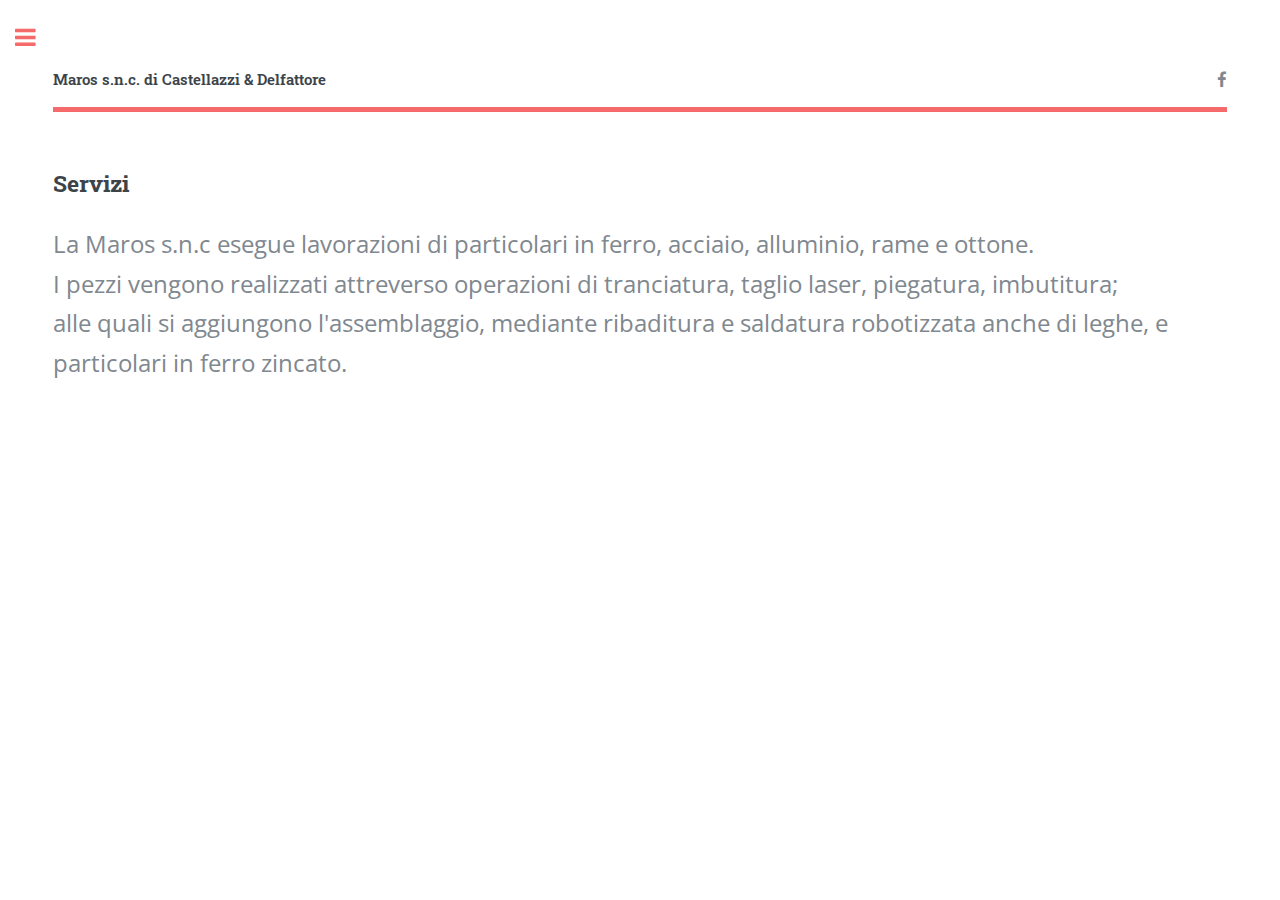
<file: 2servizi.html>
<!DOCTYPE HTML>
<!--
	Editorial by HTML5 UP
	html5up.net | @ajlkn
	Free for personal and commercial use under the CCA 3.0 license (html5up.net/license)
-->
<html>
	<head>
		<title>Servizi</title>
		<meta charset="utf-8" />
		<meta name="viewport" content="width=device-width, initial-scale=1, user-scalable=no" />
		<link rel="stylesheet" href="assets/css/main.css" />
	</head>
	<body class="is-preload">

		<!-- Wrapper -->
			<div id="wrapper">

				<!-- Main -->
					<div id="main">
						<div class="inner">

							<!-- Header -->
							<header id="header">
								<a href="index.html" class="logo"><strong>Maros s.n.c. di Castellazzi & Delfattore</strong></a>
								<ul class="icons">
									<li><a href="#" class="icon fa-facebook"><span class="label">Facebook</span></a></li>
									<!--<li><a href="#" class="icon fa-twitter"><span class="label">Twitter</span></a></li>
									<li><a href="#" class="icon fa-snapchat-ghost"><span class="label">Snapchat</span></a></li>
									<li><a href="#" class="icon fa-instagram"><span class="label">Instagram</span></a></li>
									<li><a href="#" class="icon fa-medium"><span class="label">Medium</span></a></li>-->
								</ul>
							</header>

							<!-- Content -->
								<section>
									<header class="main">
										<h2>Servizi</h2>
									</header>

									<!--
										photo a tutta pagina con image main
									<span class="image main"><img src="images/pic11.jpg" alt="" /></span>-->

									<p>La Maros s.n.c esegue lavorazioni di particolari in ferro, acciaio, alluminio, rame e ottone.<br>
									I pezzi vengono realizzati attreverso operazioni di tranciatura, taglio laser, piegatura, imbutitura; 
									<br>alle quali si aggiungono l'assemblaggio, mediante ribaditura e saldatura robotizzata anche di leghe, e particolari in ferro zincato.</p>
									
																		
								</section>

						</div>
					</div>

				<!-- Sidebar -->
				<div id="sidebar">
					<div class="inner">
						<!-- Search -->
							<section id="search" class="alt">
								<form method="post" action="#">
									<input type="text" name="query" id="query" placeholder="Search" />
								</form>
							</section>
						<!-- Menu -->
							<nav id="menu">
								<header class="major">
									<h2>Menu</h2>
								</header>
								<ul>
									<li><a href="index.html">Chi siamo</a></li>
									<li><a href="2servizi.html">Servizi</a></li>
									<li><a href="3Macchinari.html">Macchinari</a></li>
									<li><a href="4Galleria.html">Galleria</a></li>
									<li><a href="5Contatti.html">Contatti</a></li>
									<li><a href="6Politica della qualità.html">Politica della qualità</a></li>
									<li><a href="7Certificato qualità.html">Certificato qualità</a></li>									
								</ul>
							</nav>						
						<!-- Section -->
							<section>
								<header class="major">
									<h2>Come contattarci</h2>
								</header>
								<p></p>
								<ul class="contact">
									<li class="fa-envelope-o"><a href="#">Amministrazione@marossnc.com</a></li>
									<li class="fa-phone">035884438</li>
									<li class="fa-home">24040 Ciserano (BG)<br />
									Via Kennedy, 20/22</li>
								</ul>
							</section>
						<!-- Footer -->
							<footer id="footer">
								<p class="copyright">&copy; Maros s.n.c. di Castellazzi & Delfattore. <br />All rights reserved. Demo Images: <a href="https://unsplash.com">Unsplash</a>. Design: <a href="https://html5up.net">HTML5 UP</a>.</p>
							</footer>

					</div>
				</div>

			</div>

		<!-- Scripts -->
			<script src="assets/js/jquery.min.js"></script>
			<script src="assets/js/browser.min.js"></script>
			<script src="assets/js/breakpoints.min.js"></script>
			<script src="assets/js/util.js"></script>
			<script src="assets/js/main.js"></script>

	</body>
</html>
</file>
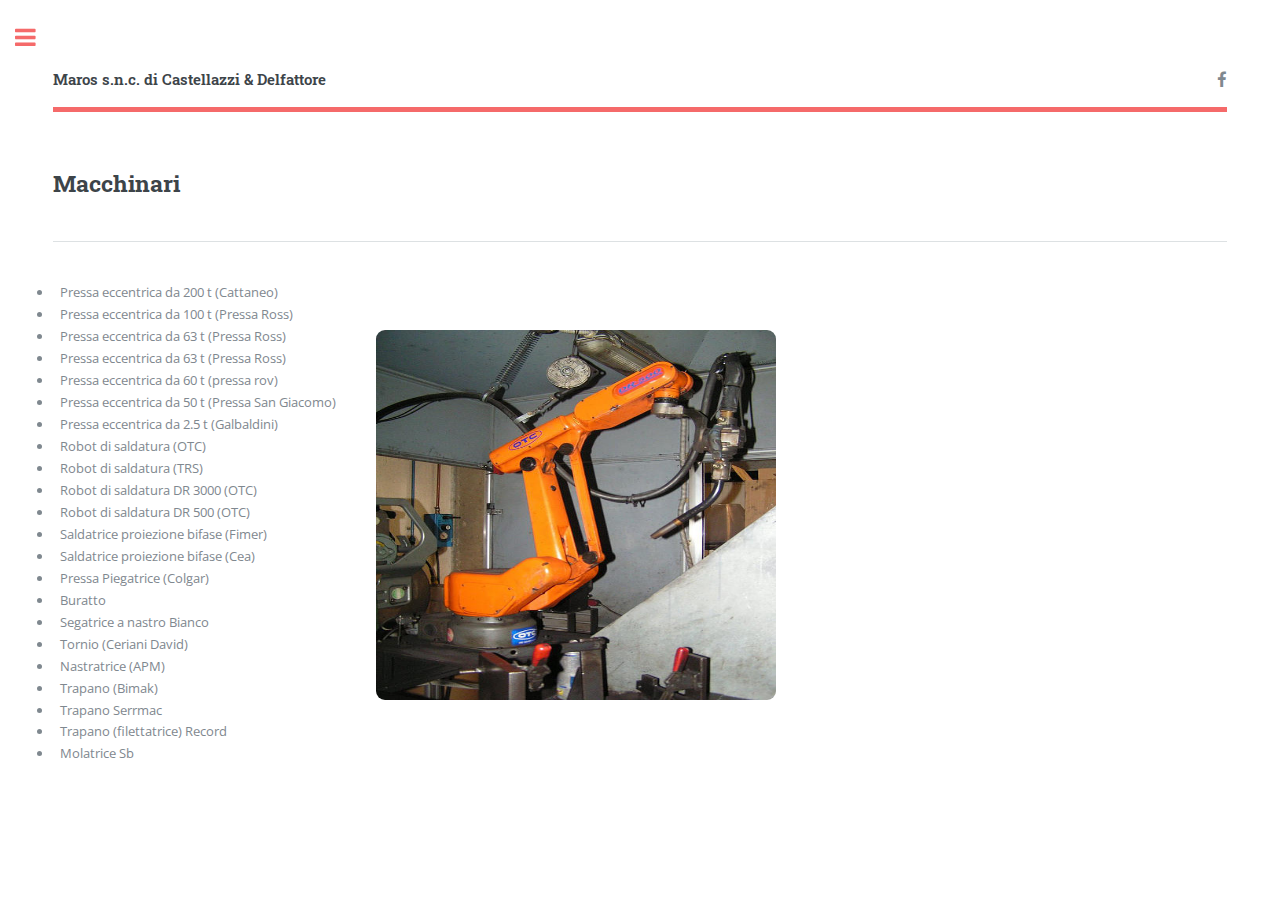
<file: 3Macchinari.html>
<!DOCTYPE HTML>
<!--
	Editorial by HTML5 UP
	html5up.net | @ajlkn
	Free for personal and commercial use under the CCA 3.0 license (html5up.net/license)
-->
<html>
	<head>
		<title>Macchinari</title>
		<meta charset="utf-8" />
		<meta name="viewport" content="width=device-width, initial-scale=1, user-scalable=no" />
		<link rel="stylesheet" href="assets/css/main.css" />
	</head>
	<body class="is-preload">

		<!-- Wrapper -->
			<div id="wrapper">

				<!-- Main -->
					<div id="main">
						<div class="inner">

							<!-- Header -->
							<header id="header">
								<a href="index.html" class="logo"><strong>Maros s.n.c. di Castellazzi & Delfattore</strong></a>
								<ul class="icons">
									<li><a href="#" class="icon fa-facebook"><span class="label">Facebook</span></a></li>
									<!--<li><a href="#" class="icon fa-twitter"><span class="label">Twitter</span></a></li>
									<li><a href="#" class="icon fa-snapchat-ghost"><span class="label">Snapchat</span></a></li>
									<li><a href="#" class="icon fa-instagram"><span class="label">Instagram</span></a></li>
									<li><a href="#" class="icon fa-medium"><span class="label">Medium</span></a></li>-->
								</ul>
							</header>

							<!-- Content -->
								<section>
									<header class="main">
										<h2>Macchinari</h2>
									</header>									

									<hr class="major" />

									<!-- Elements -->
										<h2 id="elements"></h2>
										<div class="row gtr-200">
												<ul>
														<li>Pressa eccentrica da 200 t (Cattaneo)</li>																															
														<li>Pressa eccentrica da 100 t (Pressa Ross)</li>
														<li>Pressa eccentrica da 63 t (Pressa Ross) </li>	
														<li>Pressa eccentrica da 63 t (Pressa Ross)</li>
														<li>Pressa eccentrica da 60 t (pressa rov)</li>
														<li>Pressa eccentrica da 50 t (Pressa San Giacomo)</li>
														<li>Pressa eccentrica da 2.5 t (Galbaldini)</li>
														<li>Robot di saldatura (OTC)</li>
														<li>Robot di saldatura (TRS)</li>
														<li>Robot di saldatura DR 3000 (OTC) </li>
														<li>Robot di saldatura DR 500 (OTC) </li>
														<li>Saldatrice proiezione bifase (Fimer) </li>
														<li>Saldatrice proiezione bifase (Cea) </li>
														<li>Pressa Piegatrice (Colgar) </li>
														<li>Buratto</li>
														<li>Segatrice a nastro Bianco </li>
														<li>Tornio (Ceriani David)</li>
														<li>Nastratrice (APM)</li>
														<li>Trapano (Bimak) </li>
														<li>Trapano Serrmac </li>
														<li>Trapano (filettatrice) Record </li>
														<li>Molatrice Sb </li>
												</ul>			
											<div class="col-6 col-12-medium">
													<div class="col-6 col-12-small">
															<p><span class="image fit"><img src="images/maros9.png" alt="" width="3" height="320"/></span></p>																																	
													</div>											
																			
													
											</div>
										</div>

								</section>

						</div>
					</div>

				<!-- Sidebar -->
				<div id="sidebar">
					<div class="inner">
						<!-- Search -->
							<section id="search" class="alt">
								<form method="post" action="#">
									<input type="text" name="query" id="query" placeholder="Search" />
								</form>
							</section>
						<!-- Menu -->
							<nav id="menu">
								<header class="major">
									<h2>Menu</h2>
								</header>
								<ul>
									<li><a href="index.html">Chi siamo</a></li>
									<li><a href="2servizi.html">Servizi</a></li>
									<li><a href="3Macchinari.html">Macchinari</a></li>
									<li><a href="4Galleria.html">Galleria</a></li>
									<li><a href="5Contatti.html">Contatti</a></li>
									<li><a href="6Politica della qualità.html">Politica della qualità</a></li>
									<li><a href="7Certificato qualità.html">Certificato qualità</a></li>									
								</ul>
							</nav>						
						<!-- Section -->
							<section>
								<header class="major">
									<h2>Come contattarci</h2>
								</header>
								<p></p>
								<ul class="contact">
									<li class="fa-envelope-o"><a href="#">Amministrazione@marossnc.com</a></li>
									<li class="fa-phone">035884438</li>
									<li class="fa-home">24040 Ciserano (BG)<br />
									Via Kennedy, 20/22</li>
								</ul>
							</section>
						<!-- Footer -->
							<footer id="footer">
								<p class="copyright">&copy; Maros s.n.c. di Castellazzi & Delfattore. <br />All rights reserved. Demo Images: <a href="https://unsplash.com">Unsplash</a>. Design: <a href="https://html5up.net">HTML5 UP</a>.</p>
							</footer>

					</div>
				</div>
			</div>

		<!-- Scripts -->
			<script src="assets/js/jquery.min.js"></script>
			<script src="assets/js/browser.min.js"></script>
			<script src="assets/js/breakpoints.min.js"></script>
			<script src="assets/js/util.js"></script>
			<script src="assets/js/main.js"></script>

	</body>
</html>
</file>
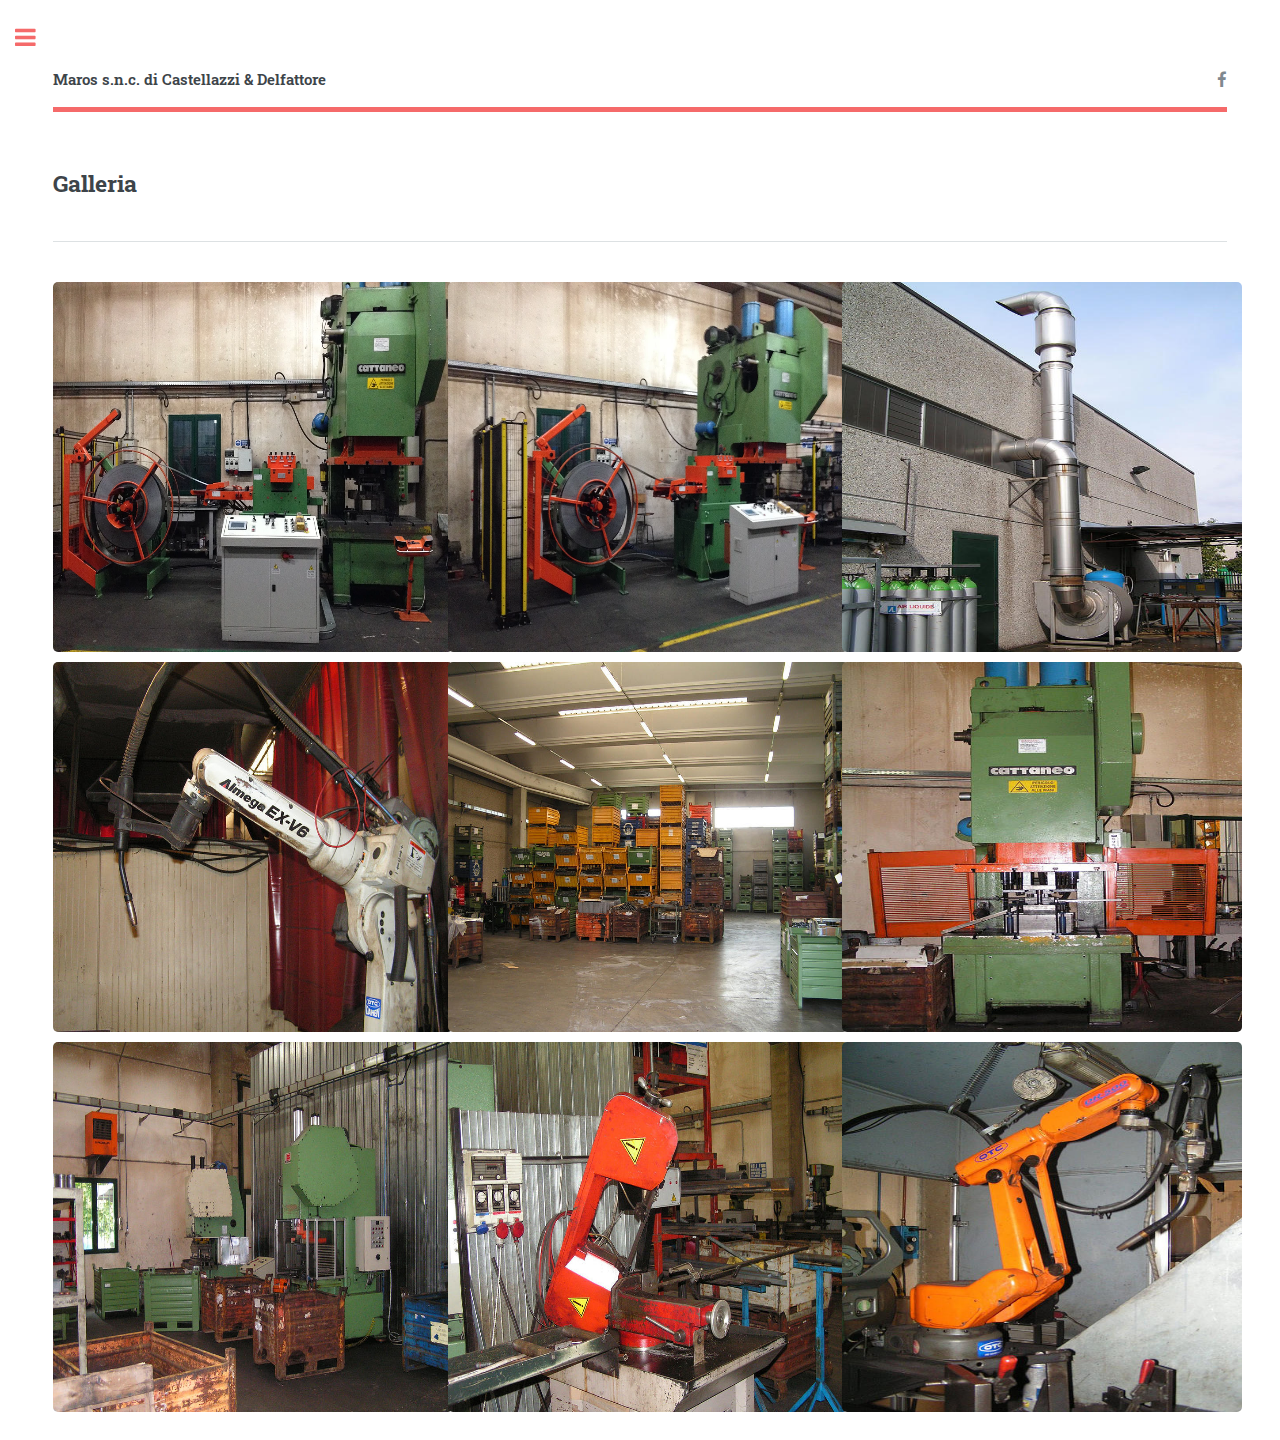
<file: 4Galleria.html>
<!DOCTYPE HTML>
<html>
	<head>
		<title>Galleria</title>
		<meta charset="utf-8" />
		<meta name="viewport" content="width=device-width, initial-scale=1, user-scalable=no" />
		<link rel="stylesheet" href="assets/css/main.css" />
	</head>
	<body class="is-preload">

		<!-- Wrapper -->
			<div id="wrapper">

				<!-- Main -->
					<div id="main">
						<div class="inner">

							<!-- Header -->
							<header id="header">
								<a href="index.html" class="logo"><strong>Maros s.n.c. di Castellazzi & Delfattore</strong></a>
								<ul class="icons">
									<li><a href="#" class="icon fa-facebook"><span class="label">Facebook</span></a></li>
									<!--<li><a href="#" class="icon fa-twitter"><span class="label">Twitter</span></a></li>
									<li><a href="#" class="icon fa-snapchat-ghost"><span class="label">Snapchat</span></a></li>
									<li><a href="#" class="icon fa-instagram"><span class="label">Instagram</span></a></li>
									<li><a href="#" class="icon fa-medium"><span class="label">Medium</span></a></li>-->
								</ul>
							</header>

							<!-- Content -->
								<section>
									<header class="main">
										<h2>Galleria</h2>
									</header>							

									<hr class="major" />

									<!-- Elements -->
										<h2 id="elements"></h2>
										<div class="row gtr-200">											
												<!-- Image -->
												
												<!--<span class="image fit"><img src="images/pic11.jpg" alt="" /></span>-->
												<!--<div class="box alt">-->
													<div class="row gtr-50 gtr-uniform">
														<div class="col-4"><span class="image fit"><img src="images/maros1.png" alt="Trancia 100t" /></span></div>
														<div class="col-4"><span class="image fit"><img src="images/maros2.png" alt="Trancia 100t" /></span></div>
														<div class="col-4"><span class="image fit"><img src="images/maros3.png" alt="Impianto areazione" /></span></div>
														<!-- Break -->
														<div class="col-4"><span class="image fit"><img src="images/maros4.png" alt="Robot" /></span></div>
														<div class="col-4"><span class="image fit"><img src="images/maros5.png" alt="Magazzino" /></span></div>
														<div class="col-4"><span class="image fit"><img src="images/maros6.png" alt="Trancia 200t" /></span></div>
														<!-- Break -->
														<div class="col-4"><span class="image fit"><img src="images/maros7.png" alt="Trancia 100t e 60t" /></span></div>
														<div class="col-4"><span class="image fit"><img src="images/maros8.png" alt="Seghetto a nastro" /></span></div>
														<div class="col-4"><span class="image fit"><img src="images/maros9.png" alt="Robot" /></span></div>
													</div>
												<!--/div>-->

												<!--<h4>Left &amp; Right</h4>
												<p><span class="image left"><img src="images/pic01.jpg" alt="" /></span>Loreme praesent.</p>
												<p><span class="image right"><img src="images/pic02.jpg" alt="" /></span>Lorem i-->										
												
										
										</div>

								</section>

						</div>
					</div>

				<!-- Sidebar -->
				<div id="sidebar">
					<div class="inner">
						<!-- Search -->
							<section id="search" class="alt">
								<form method="post" action="#">
									<input type="text" name="query" id="query" placeholder="Search" />
								</form>
							</section>
						<!-- Menu -->
							<nav id="menu">
								<header class="major">
									<h2>Menu</h2>
								</header>
								<ul>
									<li><a href="index.html">Chi siamo</a></li>
									<li><a href="2servizi.html">Servizi</a></li>
									<li><a href="3Macchinari.html">Macchinari</a></li>
									<li><a href="4Galleria.html">Galleria</a></li>
									<li><a href="5Contatti.html">Contatti</a></li>
									<li><a href="6Politica della qualità.html">Politica della qualità</a></li>
									<li><a href="7Certificato qualità.html">Certificato qualità</a></li>									
								</ul>
							</nav>						
						<!-- Section -->
							<section>
								<header class="major">
									<h2>Come contattarci</h2>
								</header>
								<p></p>
								<ul class="contact">
									<li class="fa-envelope-o"><a href="#">Amministrazione@marossnc.com</a></li>
									<li class="fa-phone">035884438</li>
									<li class="fa-home">24040 Ciserano (BG)<br />
									Via Kennedy, 20/22</li>
								</ul>
							</section>
						<!-- Footer -->
							<footer id="footer">
								<p class="copyright">&copy; Maros s.n.c. di Castellazzi & Delfattore. <br />All rights reserved. Demo Images: <a href="https://unsplash.com">Unsplash</a>. Design: <a href="https://html5up.net">HTML5 UP</a>.</p>
							</footer>

					</div>
				</div>

			</div>

		<!-- Scripts -->
			<script src="assets/js/jquery.min.js"></script>
			<script src="assets/js/browser.min.js"></script>
			<script src="assets/js/breakpoints.min.js"></script>
			<script src="assets/js/util.js"></script>
			<script src="assets/js/main.js"></script>

	</body>
</html>
</file>
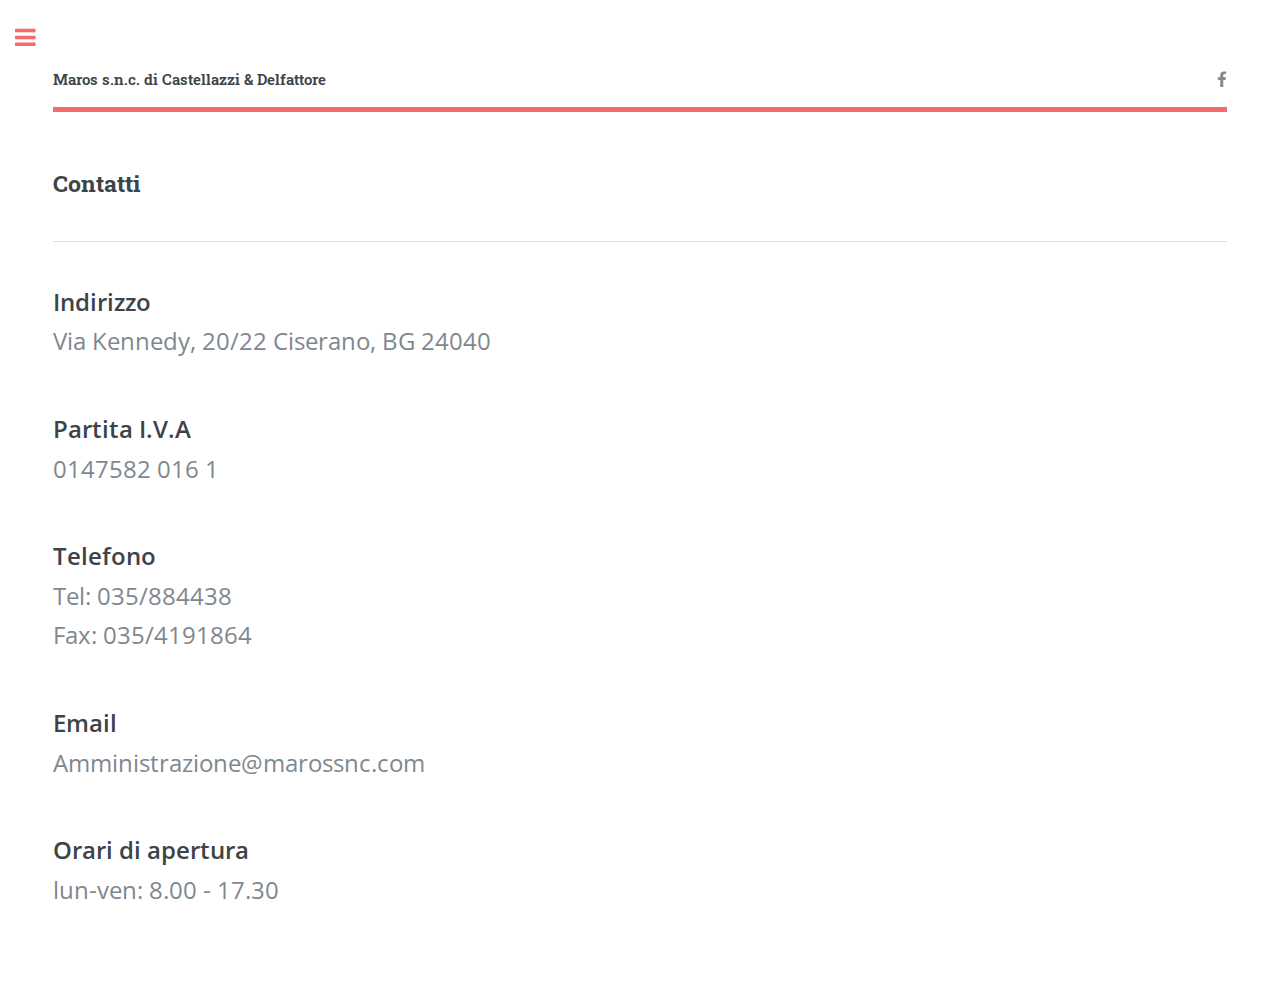
<file: 5Contatti.html>
<!DOCTYPE HTML>
<html>
	<head>
		<title>Contatti</title>
		<meta charset="utf-8" />
		<meta name="viewport" content="width=device-width, initial-scale=1, user-scalable=no" />
		<link rel="stylesheet" href="assets/css/main.css" />
	</head>
	<body class="is-preload">

		<!-- Wrapper -->
			<div id="wrapper">

				<!-- Main -->
					<div id="main">
						<div class="inner">

							<!-- Header -->
							<header id="header">
								<a href="index.html" class="logo"><strong>Maros s.n.c. di Castellazzi & Delfattore</strong></a>
								<ul class="icons">
									<li><a href="#" class="icon fa-facebook"><span class="label">Facebook</span></a></li>
									<!--<li><a href="#" class="icon fa-twitter"><span class="label">Twitter</span></a></li>
									<li><a href="#" class="icon fa-snapchat-ghost"><span class="label">Snapchat</span></a></li>
									<li><a href="#" class="icon fa-instagram"><span class="label">Instagram</span></a></li>
									<li><a href="#" class="icon fa-medium"><span class="label">Medium</span></a></li>-->
								</ul>
							</header>

							<!-- Content -->
								<section>
									<header class="main">
										<h2>Contatti</h2>
									</header>

									
									<hr class="major" />

									<!-- Elements -->
										<h2 id="elements"></h2>
										<div class="row gtr-200">
											<div class="col-6 col-12-medium">											
											<p><strong>Indirizzo</strong><br>Via Kennedy, 20/22
												Ciserano, BG 24040 </p>	
											<p><strong>Partita I.V.A</strong><br>0147582 016 1</p>	
											<p><strong>Telefono</strong><br>Tel: 035/884438 <br>Fax: 035/4191864</p>
											<p><strong>Email</strong><br>Amministrazione@marossnc.com</p>
											<p><strong>Orari di apertura</strong><br>lun-ven: 8.00 - 17.30</p>
											<p><strong></strong></p>									
											</div>
											<div class="col-6 col-12-medium">
												
												<!-- Form 
													<h3>Form</h3>

													<form method="post" action="#">
														<div class="row gtr-uniform">
															<div class="col-6 col-12-xsmall">
																<input type="text" name="demo-name" id="demo-name" value="" placeholder="Name" />
															</div>
															<div class="col-6 col-12-xsmall">
																<input type="email" name="demo-email" id="demo-email" value="" placeholder="Email" />
															</div>
															
															<div class="col-12">
																<select name="demo-category" id="demo-category">
																	<option value="">- Category -</option>
																	<option value="1">Manufacturing</option>
																	<option value="1">Shipping</option>
																	<option value="1">Administration</option>
																	<option value="1">Human Resources</option>
																</select>
															</div>
															
															<div class="col-4 col-12-small">
																<input type="radio" id="demo-priority-low" name="demo-priority" checked>
																<label for="demo-priority-low">Low</label>
															</div>
															<div class="col-4 col-12-small">
																<input type="radio" id="demo-priority-normal" name="demo-priority">
																<label for="demo-priority-normal">Normal</label>
															</div>
															<div class="col-4 col-12-small">
																<input type="radio" id="demo-priority-high" name="demo-priority">
																<label for="demo-priority-high">High</label>
															</div>
															
															<div class="col-6 col-12-small">
																<input type="checkbox" id="demo-copy" name="demo-copy">
																<label for="demo-copy">Email me a copy</label>
															</div>
															<div class="col-6 col-12-small">
																<input type="checkbox" id="demo-human" name="demo-human" checked>
																<label for="demo-human">I am a human</label>
															</div>
															
															<div class="col-12">
																<textarea name="demo-message" id="demo-message" placeholder="Enter your message" rows="6"></textarea>
															</div>
															
															<div class="col-12">
																<ul class="actions">
																	<li><input type="submit" value="Send Message" class="primary" /></li>
																	<li><input type="reset" value="Reset" /></li>
																</ul>
															</div>
														</div>
													</form>		-->										

											</div>
										</div>

								</section>

						</div>
					</div>

				<!-- Sidebar -->
				<div id="sidebar">
					<div class="inner">
						<!-- Search -->
							<section id="search" class="alt">
								<form method="post" action="#">
									<input type="text" name="query" id="query" placeholder="Search" />
								</form>
							</section>
						<!-- Menu -->
							<nav id="menu">
								<header class="major">
									<h2>Menu</h2>
								</header>
								<ul>
									<li><a href="index.html">Chi siamo</a></li>
									<li><a href="2servizi.html">Servizi</a></li>
									<li><a href="3Macchinari.html">Macchinari</a></li>
									<li><a href="4Galleria.html">Galleria</a></li>
									<li><a href="5Contatti.html">Contatti</a></li>
									<li><a href="6Politica della qualità.html">Politica della qualità</a></li>
									<li><a href="7Certificato qualità.html">Certificato qualità</a></li>									
								</ul>
							</nav>						
						<!-- Section -->
							<section>
								<header class="major">
									<h2>Come contattarci</h2>
								</header>
								<p></p>
								<ul class="contact">
									<li class="fa-envelope-o"><a href="#">Amministrazione@marossnc.com</a></li>
									<li class="fa-phone">035884438</li>
									<li class="fa-home">24040 Ciserano (BG)<br />
									Via Kennedy, 20/22</li>
								</ul>
							</section>
						<!-- Footer -->
							<footer id="footer">
								<p class="copyright">&copy; Maros s.n.c. di Castellazzi & Delfattore. <br />All rights reserved. Demo Images: <a href="https://unsplash.com">Unsplash</a>. Design: <a href="https://html5up.net">HTML5 UP</a>.</p>
							</footer>

					</div>
				</div>

			</div>

		<!-- Scripts -->
			<script src="assets/js/jquery.min.js"></script>
			<script src="assets/js/browser.min.js"></script>
			<script src="assets/js/breakpoints.min.js"></script>
			<script src="assets/js/util.js"></script>
			<script src="assets/js/main.js"></script>

	</body>
</html>
</file>
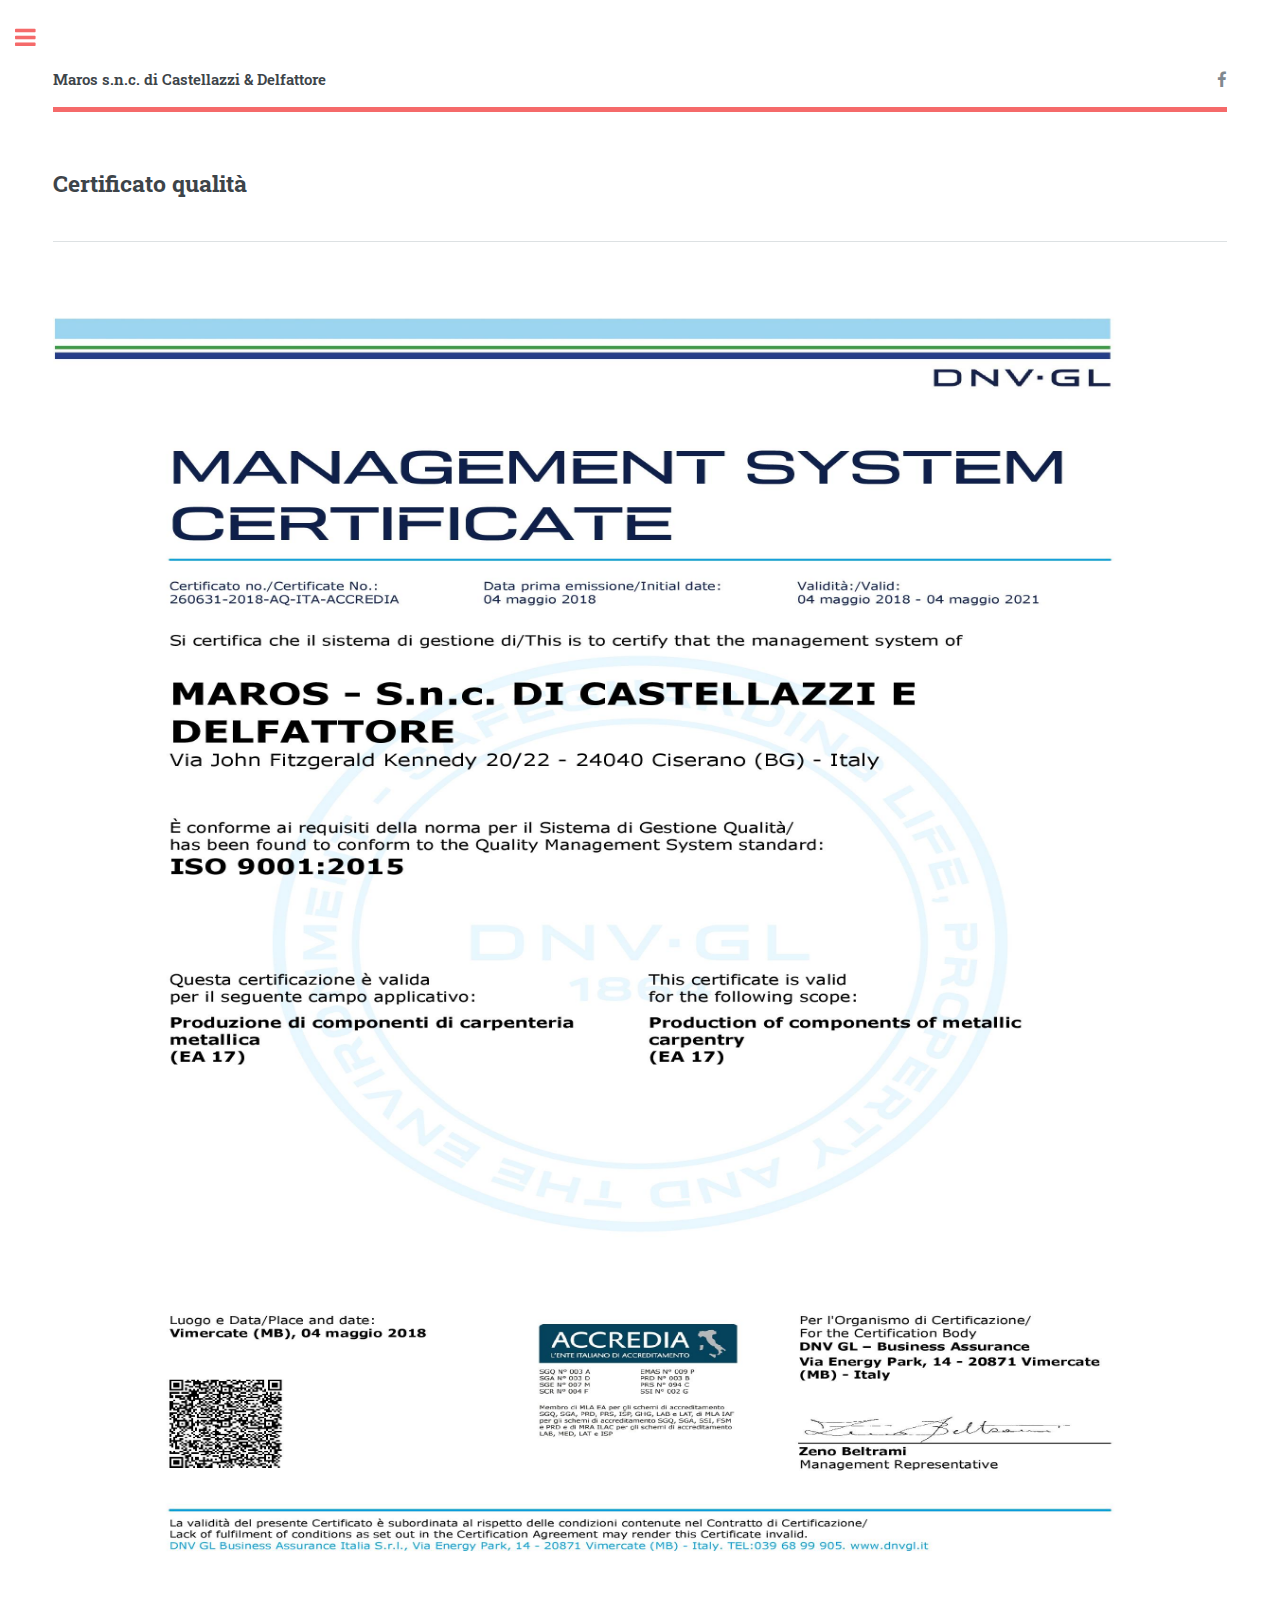
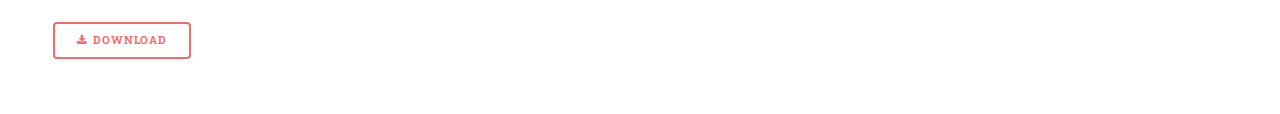
<file: 7Certificato qualità.html>
<!DOCTYPE HTML>
<!--
	Editorial by HTML5 UP
	html5up.net | @ajlkn
	Free for personal and commercial use under the CCA 3.0 license (html5up.net/license)
-->
<html>
	<head>
		<title>Certificato qualità</title>
		<meta charset="utf-8" />
		<meta name="viewport" content="width=device-width, initial-scale=1, user-scalable=no" />
		<link rel="stylesheet" href="assets/css/main.css" />
	</head>
	<body class="is-preload">

		<!-- Wrapper -->
			<div id="wrapper">

				<!-- Main -->
					<div id="main">
						<div class="inner">

							<!-- Header -->
							<header id="header">
								<a href="index.html" class="logo"><strong>Maros s.n.c. di Castellazzi & Delfattore</strong></a>
								<ul class="icons">
									<li><a href="#" class="icon fa-facebook"><span class="label">Facebook</span></a></li>
									<!--<li><a href="#" class="icon fa-twitter"><span class="label">Twitter</span></a></li>
									<li><a href="#" class="icon fa-snapchat-ghost"><span class="label">Snapchat</span></a></li>
									<li><a href="#" class="icon fa-instagram"><span class="label">Instagram</span></a></li>
									<li><a href="#" class="icon fa-medium"><span class="label">Medium</span></a></li>-->
								</ul>
							</header>
                            
							<!-- Content -->
								<section>
									<header class="main">
										<h2>Certificato qualità</h2>
									</header>
									<hr class="major" />
									<span class="image main"><img src="images/CERTIFICATO.jpg" alt="" height="1300"/></span>

									<!-- Elements -->
									<h2 id="elements"></h2>
									<div class="row gtr-200">
										<div class="col-6 col-12-medium">																																		
											<!-- Buttons -->																				
												<ul class="actions">
													<li><a href="#" class="button icon fa-download">Download</a></li>
												</ul>																								
										</div>
									</div>

							

								

								</section>

						</div>
					</div>

				<!-- Sidebar -->
				<div id="sidebar">
					<div class="inner">
						<!-- Search -->
							<section id="search" class="alt">
								<form method="post" action="#">
									<input type="text" name="query" id="query" placeholder="Search" />
								</form>
							</section>
						<!-- Menu -->
							<nav id="menu">
								<header class="major">
									<h2>Menu</h2>
								</header>
								<ul>
									<li><a href="index.html">Chi siamo</a></li>
									<li><a href="2servizi.html">Servizi</a></li>
									<li><a href="3Macchinari.html">Macchinari</a></li>
									<li><a href="4Galleria.html">Galleria</a></li>
									<li><a href="5Contatti.html">Contatti</a></li>
									<li><a href="6Politica della qualità.html">Politica della qualità</a></li>
									<li><a href="7Certificato qualità.html">Certificato qualità</a></li>									
								</ul>
							</nav>						
						<!-- Section -->
							<section>
								<header class="major">
									<h2>Come contattarci</h2>
								</header>
								<p></p>
								<ul class="contact">
									<li class="fa-envelope-o"><a href="#">Amministrazione@marossnc.com</a></li>
									<li class="fa-phone">035884438</li>
									<li class="fa-home">24040 Ciserano (BG)<br />
									Via Kennedy, 20/22</li>
								</ul>
							</section>
						<!-- Footer -->
							<footer id="footer">
								<p class="copyright">&copy; Maros s.n.c. di Castellazzi & Delfattore. <br />All rights reserved. Demo Images: <a href="https://unsplash.com">Unsplash</a>. Design: <a href="https://html5up.net">HTML5 UP</a>.</p>
							</footer>

					</div>
				</div>

			</div>

		<!-- Scripts -->
			<script src="assets/js/jquery.min.js"></script>
			<script src="assets/js/browser.min.js"></script>
			<script src="assets/js/breakpoints.min.js"></script>
			<script src="assets/js/util.js"></script>
			<script src="assets/js/main.js"></script>

	</body>
</html>
</file>
<file: assets/css/main.css>
@import url(font-awesome.min.css);
@import url("https://fonts.googleapis.com/css?family=Open+Sans:400,600,400italic,600italic|Roboto+Slab:400,700");

/*
	Editorial by HTML5 UP
	html5up.net | @ajlkn
	Free for personal and commercial use under the CCA 3.0 license (html5up.net/license)
*/

p {
	margin: 0;
	padding: 0;
	border: 0;
	font-size: 100%;
	font: inherit;
	vertical-align: baseline;
	font-size: 24px;
}

html, body, div, span, applet, object,
iframe, h1, h2, h3, h4, h5, h6, blockquote,
pre, a, abbr, acronym, address, big, cite,
code, del, dfn, em, img, ins, kbd, q, s, samp,
small, strike, strong, sub, sup, tt, var, b,
u, i, center, dl, dt, dd, ol, ul, li, fieldset,
form, label, legend, table, caption, tbody,
tfoot, thead, tr, th, td, article, aside,
canvas, details, embed, figure, figcaption,
footer, header, hgroup, menu, nav, output, ruby,
section, summary, time, mark, audio, video {
	margin: 0;
	padding: 0;
	border: 0;
	font-size: 100%;
	font: inherit;
	vertical-align: baseline;}

article, aside, details, figcaption, figure,
footer, header, hgroup, menu, nav, section {
	display: block;}

body {
	line-height: 1;
}

ol, ul {
	list-style: none;
}

blockquote, q {
	quotes: none;
}

	blockquote:before, blockquote:after, q:before, q:after {
		content: '';
		content: none;
	}

table {
	border-collapse: collapse;
	border-spacing: 0;
}

body {
	-webkit-text-size-adjust: none;
}

mark {
	background-color: transparent;
	color: inherit;
}

input::-moz-focus-inner {
	border: 0;
	padding: 0;
}

input, select, textarea {
	-moz-appearance: none;
	-webkit-appearance: none;
	-ms-appearance: none;
	appearance: none;
}

/* Basic */

	@-ms-viewport {
		width: device-width;
	}

	body {
		-ms-overflow-style: scrollbar;
	}

	@media screen and (max-width: 480px) {

		html, body {
			min-width: 320px;
		}

	}

	html {
		box-sizing: border-box;
	}

	*, *:before, *:after {
		box-sizing: inherit;
	}

	body {
		background: #ffffff;
	}

		body.is-preload *, body.is-preload *:before, body.is-preload *:after, body.is-resizing *, body.is-resizing *:before, body.is-resizing *:after {
			-moz-animation: none !important;
			-webkit-animation: none !important;
			-ms-animation: none !important;
			animation: none !important;
			-moz-transition: none !important;
			-webkit-transition: none !important;
			-ms-transition: none !important;
			transition: none !important;
		}

/* Type */

	body, input, select, textarea {
		color: #7f888f;
		font-family: "Open Sans", sans-serif;
		font-size: 13pt;
		font-weight: 400;
		line-height: 1.65;
	}

		@media screen and (max-width: 1680px) {

			body, input, select, textarea {
				font-size: 11pt;
			}

		}

		@media screen and (max-width: 1280px) {

			body, input, select, textarea {
				font-size: 10pt;
			}

		}

		@media screen and (max-width: 360px) {

			body, input, select, textarea {
				font-size: 9pt;
			}

		}

	a {
		-moz-transition: color 0.2s ease-in-out, border-bottom-color 0.2s ease-in-out;
		-webkit-transition: color 0.2s ease-in-out, border-bottom-color 0.2s ease-in-out;
		-ms-transition: color 0.2s ease-in-out, border-bottom-color 0.2s ease-in-out;
		transition: color 0.2s ease-in-out, border-bottom-color 0.2s ease-in-out;
		border-bottom: dotted 1px;
		color: #f56a6a;
		text-decoration: none;
	}

		a:hover {
			border-bottom-color: #f56a6a;
			color: #f56a6a !important;
		}

			a:hover strong {
				color: inherit;
			}

	strong, b {
		color: #3d4449;
		font-weight: 600;
	}

	em, i {
		font-style: italic;
	}

	p {
		margin: 0 0 2em 0;
	}

	h1, h2, h3, h4, h5, h6 {
		color: #3d4449;
		font-family: "Roboto Slab", serif;
		font-weight: 700;
		line-height: 1.5;
		margin: 0 0 1em 0;
	}

		h1 a, h2 a, h3 a, h4 a, h5 a, h6 a {
			color: inherit;
			text-decoration: none;
			border-bottom: 0;
		}

	h1 {
		font-size: 4em;
		margin: 0 0 0.5em 0;
		line-height: 1.3;
	}

	h2 {
		font-size: 1.75em;
	}

	h3 {
		font-size: 1.25em;
	}

	h4 {
		font-size: 1.1em;
	}

	h5 {
		font-size: 0.9em;
	}

	h6 {
		font-size: 0.7em;
	}

	@media screen and (max-width: 1680px) {

		h1 {
			font-size: 3.5em;
		}

	}

	@media screen and (max-width: 980px) {

		h1 {
			font-size: 3.25em;
		}

	}

	@media screen and (max-width: 736px) {

		h1 {
			font-size: 2em;
			line-height: 1.4;
		}

		h2 {
			font-size: 1.5em;
		}

	}

	sub {
		font-size: 0.8em;
		position: relative;
		top: 0.5em;
	}

	sup {
		font-size: 0.8em;
		position: relative;
		top: -0.5em;
	}

	blockquote {
		border-left: solid 3px rgba(210, 215, 217, 0.75);
		font-style: italic;
		margin: 0 0 2em 0;
		padding: 0.5em 0 0.5em 2em;
	}

	code {
		background: rgba(230, 235, 237, 0.25);
		border-radius: 0.375em;
		border: solid 1px rgba(210, 215, 217, 0.75);
		font-family: "Courier New", monospace;
		font-size: 0.9em;
		margin: 0 0.25em;
		padding: 0.25em 0.65em;
	}

	pre {
		-webkit-overflow-scrolling: touch;
		font-family: "Courier New", monospace;
		font-size: 0.9em;
		margin: 0 0 2em 0;
	}

		pre code {
			display: block;
			line-height: 1.75;
			padding: 1em 1.5em;
			overflow-x: auto;
		}

	hr {
		border: 0;
		border-bottom: solid 1px rgba(210, 215, 217, 0.75);
		margin: 2em 0;
	}

		hr.major {
			margin: 3em 0;
		}

	.align-left {
		text-align: left;
	}

	.align-center {
		text-align: center;
	}

	.align-right {
		text-align: right;
	}

/* Row */

	.row {
		display: flex;
		flex-wrap: wrap;
		box-sizing: border-box;
		align-items: stretch;
	}

		.row > * {
			box-sizing: border-box;
		}

		.row.gtr-uniform > * > :last-child {
			margin-bottom: 0;
		}

		.row.aln-left {
			justify-content: flex-start;
		}

		.row.aln-center {
			justify-content: center;
		}

		.row.aln-right {
			justify-content: flex-end;
		}

		.row.aln-top {
			align-items: flex-start;
		}

		.row.aln-middle {
			align-items: center;
		}

		.row.aln-bottom {
			align-items: flex-end;
		}

		.row > .imp {
			order: -1;
		}

		.row > .col-1 {
			width: 8.3333333333%;
		}

		.row > .off-1 {
			margin-left: 8.3333333333%;
		}

		.row > .col-2 {
			width: 16.6666666667%;
		}

		.row > .off-2 {
			margin-left: 16.6666666667%;
		}

		.row > .col-3 {
			width: 25%;
		}

		.row > .off-3 {
			margin-left: 25%;
		}

		.row > .col-4 {
			width: 33.3333333333%;
		}

		.row > .off-4 {
			margin-left: 33.3333333333%;
		}

		.row > .col-5 {
			width: 41.6666666667%;
		}

		.row > .off-5 {
			margin-left: 41.6666666667%;
		}

		.row > .col-6 {
			width: 50%;
		}

		.row > .off-6 {
			margin-left: 50%;
		}

		.row > .col-7 {
			width: 58.3333333333%;
		}

		.row > .off-7 {
			margin-left: 58.3333333333%;
		}

		.row > .col-8 {
			width: 66.6666666667%;
		}

		.row > .off-8 {
			margin-left: 66.6666666667%;
		}

		.row > .col-9 {
			width: 75%;
		}

		.row > .off-9 {
			margin-left: 75%;
		}

		.row > .col-10 {
			width: 83.3333333333%;
		}

		.row > .off-10 {
			margin-left: 83.3333333333%;
		}

		.row > .col-11 {
			width: 91.6666666667%;
		}

		.row > .off-11 {
			margin-left: 91.6666666667%;
		}

		.row > .col-12 {
			width: 100%;
		}

		.row > .off-12 {
			margin-left: 100%;
		}

		.row.gtr-0 {
			margin-top: 0;
			margin-left: 0em;
		}

			.row.gtr-0 > * {
				padding: 0 0 0 0em;
			}

			.row.gtr-0.gtr-uniform {
				margin-top: 0em;
			}

				.row.gtr-0.gtr-uniform > * {
					padding-top: 0em;
				}

		.row.gtr-25 {
			margin-top: 0;
			margin-left: -0.375em;
		}

			.row.gtr-25 > * {
				padding: 0 0 0 0.375em;
			}

			.row.gtr-25.gtr-uniform {
				margin-top: -0.375em;
			}

				.row.gtr-25.gtr-uniform > * {
					padding-top: 0.375em;
				}

		.row.gtr-50 {
			margin-top: 0;
			margin-left: -0.75em;
		}

			.row.gtr-50 > * {
				padding: 0 0 0 0.75em;
			}

			.row.gtr-50.gtr-uniform {
				margin-top: -0.75em;
			}

				.row.gtr-50.gtr-uniform > * {
					padding-top: 0.75em;
				}

		.row {
			margin-top: 0;
			margin-left: -1.5em;
		}

			.row > * {
				padding: 0 0 0 1.5em;
			}

			.row.gtr-uniform {
				margin-top: -1.5em;
			}

				.row.gtr-uniform > * {
					padding-top: 1.5em;
				}

		.row.gtr-150 {
			margin-top: 0;
			margin-left: -2.25em;
		}

			.row.gtr-150 > * {
				padding: 0 0 0 2.25em;
			}

			.row.gtr-150.gtr-uniform {
				margin-top: -2.25em;
			}

				.row.gtr-150.gtr-uniform > * {
					padding-top: 2.25em;
				}

		.row.gtr-200 {
			margin-top: 0;
			margin-left: -3em;
		}

			.row.gtr-200 > * {
				padding: 0 0 0 3em;
			}

			.row.gtr-200.gtr-uniform {
				margin-top: -3em;
			}

				.row.gtr-200.gtr-uniform > * {
					padding-top: 3em;
				}

		@media screen and (max-width: 1680px) {

			.row {
				display: flex;
				flex-wrap: wrap;
				box-sizing: border-box;
				align-items: stretch;
			}

				.row > * {
					box-sizing: border-box;
				}

				.row.gtr-uniform > * > :last-child {
					margin-bottom: 0;
				}

				.row.aln-left {
					justify-content: flex-start;
				}

				.row.aln-center {
					justify-content: center;
				}

				.row.aln-right {
					justify-content: flex-end;
				}

				.row.aln-top {
					align-items: flex-start;
				}

				.row.aln-middle {
					align-items: center;
				}

				.row.aln-bottom {
					align-items: flex-end;
				}

				.row > .imp-xlarge {
					order: -1;
				}

				.row > .col-1-xlarge {
					width: 8.3333333333%;
				}

				.row > .off-1-xlarge {
					margin-left: 8.3333333333%;
				}

				.row > .col-2-xlarge {
					width: 16.6666666667%;
				}

				.row > .off-2-xlarge {
					margin-left: 16.6666666667%;
				}

				.row > .col-3-xlarge {
					width: 25%;
				}

				.row > .off-3-xlarge {
					margin-left: 25%;
				}

				.row > .col-4-xlarge {
					width: 33.3333333333%;
				}

				.row > .off-4-xlarge {
					margin-left: 33.3333333333%;
				}

				.row > .col-5-xlarge {
					width: 41.6666666667%;
				}

				.row > .off-5-xlarge {
					margin-left: 41.6666666667%;
				}

				.row > .col-6-xlarge {
					width: 50%;
				}

				.row > .off-6-xlarge {
					margin-left: 50%;
				}

				.row > .col-7-xlarge {
					width: 58.3333333333%;
				}

				.row > .off-7-xlarge {
					margin-left: 58.3333333333%;
				}

				.row > .col-8-xlarge {
					width: 66.6666666667%;
				}

				.row > .off-8-xlarge {
					margin-left: 66.6666666667%;
				}

				.row > .col-9-xlarge {
					width: 75%;
				}

				.row > .off-9-xlarge {
					margin-left: 75%;
				}

				.row > .col-10-xlarge {
					width: 83.3333333333%;
				}

				.row > .off-10-xlarge {
					margin-left: 83.3333333333%;
				}

				.row > .col-11-xlarge {
					width: 91.6666666667%;
				}

				.row > .off-11-xlarge {
					margin-left: 91.6666666667%;
				}

				.row > .col-12-xlarge {
					width: 100%;
				}

				.row > .off-12-xlarge {
					margin-left: 100%;
				}

				.row.gtr-0 {
					margin-top: 0;
					margin-left: 0em;
				}

					.row.gtr-0 > * {
						padding: 0 0 0 0em;
					}

					.row.gtr-0.gtr-uniform {
						margin-top: 0em;
					}

						.row.gtr-0.gtr-uniform > * {
							padding-top: 0em;
						}

				.row.gtr-25 {
					margin-top: 0;
					margin-left: -0.375em;
				}

					.row.gtr-25 > * {
						padding: 0 0 0 0.375em;
					}

					.row.gtr-25.gtr-uniform {
						margin-top: -0.375em;
					}

						.row.gtr-25.gtr-uniform > * {
							padding-top: 0.375em;
						}

				.row.gtr-50 {
					margin-top: 0;
					margin-left: -0.75em;
				}

					.row.gtr-50 > * {
						padding: 0 0 0 0.75em;
					}

					.row.gtr-50.gtr-uniform {
						margin-top: -0.75em;
					}

						.row.gtr-50.gtr-uniform > * {
							padding-top: 0.75em;
						}

				.row {
					margin-top: 0;
					margin-left: -1.5em;
				}

					.row > * {
						padding: 0 0 0 1.5em;
					}

					.row.gtr-uniform {
						margin-top: -1.5em;
					}

						.row.gtr-uniform > * {
							padding-top: 1.5em;
						}

				.row.gtr-150 {
					margin-top: 0;
					margin-left: -2.25em;
				}

					.row.gtr-150 > * {
						padding: 0 0 0 2.25em;
					}

					.row.gtr-150.gtr-uniform {
						margin-top: -2.25em;
					}

						.row.gtr-150.gtr-uniform > * {
							padding-top: 2.25em;
						}

				.row.gtr-200 {
					margin-top: 0;
					margin-left: -3em;
				}

					.row.gtr-200 > * {
						padding: 0 0 0 3em;
					}

					.row.gtr-200.gtr-uniform {
						margin-top: -3em;
					}

						.row.gtr-200.gtr-uniform > * {
							padding-top: 3em;
						}

		}

		@media screen and (max-width: 1280px) {

			.row {
				display: flex;
				flex-wrap: wrap;
				box-sizing: border-box;
				align-items: stretch;
			}

				.row > * {
					box-sizing: border-box;
				}

				.row.gtr-uniform > * > :last-child {
					margin-bottom: 0;
				}

				.row.aln-left {
					justify-content: flex-start;
				}

				.row.aln-center {
					justify-content: center;
				}

				.row.aln-right {
					justify-content: flex-end;
				}

				.row.aln-top {
					align-items: flex-start;
				}

				.row.aln-middle {
					align-items: center;
				}

				.row.aln-bottom {
					align-items: flex-end;
				}

				.row > .imp-large {
					order: -1;
				}

				.row > .col-1-large {
					width: 8.3333333333%;
				}

				.row > .off-1-large {
					margin-left: 8.3333333333%;
				}

				.row > .col-2-large {
					width: 16.6666666667%;
				}

				.row > .off-2-large {
					margin-left: 16.6666666667%;
				}

				.row > .col-3-large {
					width: 25%;
				}

				.row > .off-3-large {
					margin-left: 25%;
				}

				.row > .col-4-large {
					width: 33.3333333333%;
				}

				.row > .off-4-large {
					margin-left: 33.3333333333%;
				}

				.row > .col-5-large {
					width: 41.6666666667%;
				}

				.row > .off-5-large {
					margin-left: 41.6666666667%;
				}

				.row > .col-6-large {
					width: 50%;
				}

				.row > .off-6-large {
					margin-left: 50%;
				}

				.row > .col-7-large {
					width: 58.3333333333%;
				}

				.row > .off-7-large {
					margin-left: 58.3333333333%;
				}

				.row > .col-8-large {
					width: 66.6666666667%;
				}

				.row > .off-8-large {
					margin-left: 66.6666666667%;
				}

				.row > .col-9-large {
					width: 75%;
				}

				.row > .off-9-large {
					margin-left: 75%;
				}

				.row > .col-10-large {
					width: 83.3333333333%;
				}

				.row > .off-10-large {
					margin-left: 83.3333333333%;
				}

				.row > .col-11-large {
					width: 91.6666666667%;
				}

				.row > .off-11-large {
					margin-left: 91.6666666667%;
				}

				.row > .col-12-large {
					width: 100%;
				}

				.row > .off-12-large {
					margin-left: 100%;
				}

				.row.gtr-0 {
					margin-top: 0;
					margin-left: 0em;
				}

					.row.gtr-0 > * {
						padding: 0 0 0 0em;
					}

					.row.gtr-0.gtr-uniform {
						margin-top: 0em;
					}

						.row.gtr-0.gtr-uniform > * {
							padding-top: 0em;
						}

				.row.gtr-25 {
					margin-top: 0;
					margin-left: -0.375em;
				}

					.row.gtr-25 > * {
						padding: 0 0 0 0.375em;
					}

					.row.gtr-25.gtr-uniform {
						margin-top: -0.375em;
					}

						.row.gtr-25.gtr-uniform > * {
							padding-top: 0.375em;
						}

				.row.gtr-50 {
					margin-top: 0;
					margin-left: -0.75em;
				}

					.row.gtr-50 > * {
						padding: 0 0 0 0.75em;
					}

					.row.gtr-50.gtr-uniform {
						margin-top: -0.75em;
					}

						.row.gtr-50.gtr-uniform > * {
							padding-top: 0.75em;
						}

				.row {
					margin-top: 0;
					margin-left: -1.5em;
				}

					.row > * {
						padding: 0 0 0 1.5em;
					}

					.row.gtr-uniform {
						margin-top: -1.5em;
					}

						.row.gtr-uniform > * {
							padding-top: 1.5em;
						}

				.row.gtr-150 {
					margin-top: 0;
					margin-left: -2.25em;
				}

					.row.gtr-150 > * {
						padding: 0 0 0 2.25em;
					}

					.row.gtr-150.gtr-uniform {
						margin-top: -2.25em;
					}

						.row.gtr-150.gtr-uniform > * {
							padding-top: 2.25em;
						}

				.row.gtr-200 {
					margin-top: 0;
					margin-left: -3em;
				}

					.row.gtr-200 > * {
						padding: 0 0 0 3em;
					}

					.row.gtr-200.gtr-uniform {
						margin-top: -3em;
					}

						.row.gtr-200.gtr-uniform > * {
							padding-top: 3em;
						}

		}

		@media screen and (max-width: 980px) {

			.row {
				display: flex;
				flex-wrap: wrap;
				box-sizing: border-box;
				align-items: stretch;
			}

				.row > * {
					box-sizing: border-box;
				}

				.row.gtr-uniform > * > :last-child {
					margin-bottom: 0;
				}

				.row.aln-left {
					justify-content: flex-start;
				}

				.row.aln-center {
					justify-content: center;
				}

				.row.aln-right {
					justify-content: flex-end;
				}

				.row.aln-top {
					align-items: flex-start;
				}

				.row.aln-middle {
					align-items: center;
				}

				.row.aln-bottom {
					align-items: flex-end;
				}

				.row > .imp-medium {
					order: -1;
				}

				.row > .col-1-medium {
					width: 8.3333333333%;
				}

				.row > .off-1-medium {
					margin-left: 8.3333333333%;
				}

				.row > .col-2-medium {
					width: 16.6666666667%;
				}

				.row > .off-2-medium {
					margin-left: 16.6666666667%;
				}

				.row > .col-3-medium {
					width: 25%;
				}

				.row > .off-3-medium {
					margin-left: 25%;
				}

				.row > .col-4-medium {
					width: 33.3333333333%;
				}

				.row > .off-4-medium {
					margin-left: 33.3333333333%;
				}

				.row > .col-5-medium {
					width: 41.6666666667%;
				}

				.row > .off-5-medium {
					margin-left: 41.6666666667%;
				}

				.row > .col-6-medium {
					width: 50%;
				}

				.row > .off-6-medium {
					margin-left: 50%;
				}

				.row > .col-7-medium {
					width: 58.3333333333%;
				}

				.row > .off-7-medium {
					margin-left: 58.3333333333%;
				}

				.row > .col-8-medium {
					width: 66.6666666667%;
				}

				.row > .off-8-medium {
					margin-left: 66.6666666667%;
				}

				.row > .col-9-medium {
					width: 75%;
				}

				.row > .off-9-medium {
					margin-left: 75%;
				}

				.row > .col-10-medium {
					width: 83.3333333333%;
				}

				.row > .off-10-medium {
					margin-left: 83.3333333333%;
				}

				.row > .col-11-medium {
					width: 91.6666666667%;
				}

				.row > .off-11-medium {
					margin-left: 91.6666666667%;
				}

				.row > .col-12-medium {
					width: 100%;
				}

				.row > .off-12-medium {
					margin-left: 100%;
				}

				.row.gtr-0 {
					margin-top: 0;
					margin-left: 0em;
				}

					.row.gtr-0 > * {
						padding: 0 0 0 0em;
					}

					.row.gtr-0.gtr-uniform {
						margin-top: 0em;
					}

						.row.gtr-0.gtr-uniform > * {
							padding-top: 0em;
						}

				.row.gtr-25 {
					margin-top: 0;
					margin-left: -0.375em;
				}

					.row.gtr-25 > * {
						padding: 0 0 0 0.375em;
					}

					.row.gtr-25.gtr-uniform {
						margin-top: -0.375em;
					}

						.row.gtr-25.gtr-uniform > * {
							padding-top: 0.375em;
						}

				.row.gtr-50 {
					margin-top: 0;
					margin-left: -0.75em;
				}

					.row.gtr-50 > * {
						padding: 0 0 0 0.75em;
					}

					.row.gtr-50.gtr-uniform {
						margin-top: -0.75em;
					}

						.row.gtr-50.gtr-uniform > * {
							padding-top: 0.75em;
						}

				.row {
					margin-top: 0;
					margin-left: -1.5em;
				}

					.row > * {
						padding: 0 0 0 1.5em;
					}

					.row.gtr-uniform {
						margin-top: -1.5em;
					}

						.row.gtr-uniform > * {
							padding-top: 1.5em;
						}

				.row.gtr-150 {
					margin-top: 0;
					margin-left: -2.25em;
				}

					.row.gtr-150 > * {
						padding: 0 0 0 2.25em;
					}

					.row.gtr-150.gtr-uniform {
						margin-top: -2.25em;
					}

						.row.gtr-150.gtr-uniform > * {
							padding-top: 2.25em;
						}

				.row.gtr-200 {
					margin-top: 0;
					margin-left: -3em;
				}

					.row.gtr-200 > * {
						padding: 0 0 0 3em;
					}

					.row.gtr-200.gtr-uniform {
						margin-top: -3em;
					}

						.row.gtr-200.gtr-uniform > * {
							padding-top: 3em;
						}

		}

		@media screen and (max-width: 736px) {

			.row {
				display: flex;
				flex-wrap: wrap;
				box-sizing: border-box;
				align-items: stretch;
			}

				.row > * {
					box-sizing: border-box;
				}

				.row.gtr-uniform > * > :last-child {
					margin-bottom: 0;
				}

				.row.aln-left {
					justify-content: flex-start;
				}

				.row.aln-center {
					justify-content: center;
				}

				.row.aln-right {
					justify-content: flex-end;
				}

				.row.aln-top {
					align-items: flex-start;
				}

				.row.aln-middle {
					align-items: center;
				}

				.row.aln-bottom {
					align-items: flex-end;
				}

				.row > .imp-small {
					order: -1;
				}

				.row > .col-1-small {
					width: 8.3333333333%;
				}

				.row > .off-1-small {
					margin-left: 8.3333333333%;
				}

				.row > .col-2-small {
					width: 16.6666666667%;
				}

				.row > .off-2-small {
					margin-left: 16.6666666667%;
				}

				.row > .col-3-small {
					width: 25%;
				}

				.row > .off-3-small {
					margin-left: 25%;
				}

				.row > .col-4-small {
					width: 33.3333333333%;
				}

				.row > .off-4-small {
					margin-left: 33.3333333333%;
				}

				.row > .col-5-small {
					width: 41.6666666667%;
				}

				.row > .off-5-small {
					margin-left: 41.6666666667%;
				}

				.row > .col-6-small {
					width: 50%;
				}

				.row > .off-6-small {
					margin-left: 50%;
				}

				.row > .col-7-small {
					width: 58.3333333333%;
				}

				.row > .off-7-small {
					margin-left: 58.3333333333%;
				}

				.row > .col-8-small {
					width: 66.6666666667%;
				}

				.row > .off-8-small {
					margin-left: 66.6666666667%;
				}

				.row > .col-9-small {
					width: 75%;
				}

				.row > .off-9-small {
					margin-left: 75%;
				}

				.row > .col-10-small {
					width: 83.3333333333%;
				}

				.row > .off-10-small {
					margin-left: 83.3333333333%;
				}

				.row > .col-11-small {
					width: 91.6666666667%;
				}

				.row > .off-11-small {
					margin-left: 91.6666666667%;
				}

				.row > .col-12-small {
					width: 100%;
				}

				.row > .off-12-small {
					margin-left: 100%;
				}

				.row.gtr-0 {
					margin-top: 0;
					margin-left: 0em;
				}

					.row.gtr-0 > * {
						padding: 0 0 0 0em;
					}

					.row.gtr-0.gtr-uniform {
						margin-top: 0em;
					}

						.row.gtr-0.gtr-uniform > * {
							padding-top: 0em;
						}

				.row.gtr-25 {
					margin-top: 0;
					margin-left: -0.375em;
				}

					.row.gtr-25 > * {
						padding: 0 0 0 0.375em;
					}

					.row.gtr-25.gtr-uniform {
						margin-top: -0.375em;
					}

						.row.gtr-25.gtr-uniform > * {
							padding-top: 0.375em;
						}

				.row.gtr-50 {
					margin-top: 0;
					margin-left: -0.75em;
				}

					.row.gtr-50 > * {
						padding: 0 0 0 0.75em;
					}

					.row.gtr-50.gtr-uniform {
						margin-top: -0.75em;
					}

						.row.gtr-50.gtr-uniform > * {
							padding-top: 0.75em;
						}

				.row {
					margin-top: 0;
					margin-left: -1.5em;
				}

					.row > * {
						padding: 0 0 0 1.5em;
					}

					.row.gtr-uniform {
						margin-top: -1.5em;
					}

						.row.gtr-uniform > * {
							padding-top: 1.5em;
						}

				.row.gtr-150 {
					margin-top: 0;
					margin-left: -2.25em;
				}

					.row.gtr-150 > * {
						padding: 0 0 0 2.25em;
					}

					.row.gtr-150.gtr-uniform {
						margin-top: -2.25em;
					}

						.row.gtr-150.gtr-uniform > * {
							padding-top: 2.25em;
						}

				.row.gtr-200 {
					margin-top: 0;
					margin-left: -3em;
				}

					.row.gtr-200 > * {
						padding: 0 0 0 3em;
					}

					.row.gtr-200.gtr-uniform {
						margin-top: -3em;
					}

						.row.gtr-200.gtr-uniform > * {
							padding-top: 3em;
						}

		}

		@media screen and (max-width: 480px) {

			.row {
				display: flex;
				flex-wrap: wrap;
				box-sizing: border-box;
				align-items: stretch;
			}

				.row > * {
					box-sizing: border-box;
				}

				.row.gtr-uniform > * > :last-child {
					margin-bottom: 0;
				}

				.row.aln-left {
					justify-content: flex-start;
				}

				.row.aln-center {
					justify-content: center;
				}

				.row.aln-right {
					justify-content: flex-end;
				}

				.row.aln-top {
					align-items: flex-start;
				}

				.row.aln-middle {
					align-items: center;
				}

				.row.aln-bottom {
					align-items: flex-end;
				}

				.row > .imp-xsmall {
					order: -1;
				}

				.row > .col-1-xsmall {
					width: 8.3333333333%;
				}

				.row > .off-1-xsmall {
					margin-left: 8.3333333333%;
				}

				.row > .col-2-xsmall {
					width: 16.6666666667%;
				}

				.row > .off-2-xsmall {
					margin-left: 16.6666666667%;
				}

				.row > .col-3-xsmall {
					width: 25%;
				}

				.row > .off-3-xsmall {
					margin-left: 25%;
				}

				.row > .col-4-xsmall {
					width: 33.3333333333%;
				}

				.row > .off-4-xsmall {
					margin-left: 33.3333333333%;
				}

				.row > .col-5-xsmall {
					width: 41.6666666667%;
				}

				.row > .off-5-xsmall {
					margin-left: 41.6666666667%;
				}

				.row > .col-6-xsmall {
					width: 50%;
				}

				.row > .off-6-xsmall {
					margin-left: 50%;
				}

				.row > .col-7-xsmall {
					width: 58.3333333333%;
				}

				.row > .off-7-xsmall {
					margin-left: 58.3333333333%;
				}

				.row > .col-8-xsmall {
					width: 66.6666666667%;
				}

				.row > .off-8-xsmall {
					margin-left: 66.6666666667%;
				}

				.row > .col-9-xsmall {
					width: 75%;
				}

				.row > .off-9-xsmall {
					margin-left: 75%;
				}

				.row > .col-10-xsmall {
					width: 83.3333333333%;
				}

				.row > .off-10-xsmall {
					margin-left: 83.3333333333%;
				}

				.row > .col-11-xsmall {
					width: 91.6666666667%;
				}

				.row > .off-11-xsmall {
					margin-left: 91.6666666667%;
				}

				.row > .col-12-xsmall {
					width: 100%;
				}

				.row > .off-12-xsmall {
					margin-left: 100%;
				}

				.row.gtr-0 {
					margin-top: 0;
					margin-left: 0em;
				}

					.row.gtr-0 > * {
						padding: 0 0 0 0em;
					}

					.row.gtr-0.gtr-uniform {
						margin-top: 0em;
					}

						.row.gtr-0.gtr-uniform > * {
							padding-top: 0em;
						}

				.row.gtr-25 {
					margin-top: 0;
					margin-left: -0.375em;
				}

					.row.gtr-25 > * {
						padding: 0 0 0 0.375em;
					}

					.row.gtr-25.gtr-uniform {
						margin-top: -0.375em;
					}

						.row.gtr-25.gtr-uniform > * {
							padding-top: 0.375em;
						}

				.row.gtr-50 {
					margin-top: 0;
					margin-left: -0.75em;
				}

					.row.gtr-50 > * {
						padding: 0 0 0 0.75em;
					}

					.row.gtr-50.gtr-uniform {
						margin-top: -0.75em;
					}

						.row.gtr-50.gtr-uniform > * {
							padding-top: 0.75em;
						}

				.row {
					margin-top: 0;
					margin-left: -1.5em;
				}

					.row > * {
						padding: 0 0 0 1.5em;
					}

					.row.gtr-uniform {
						margin-top: -1.5em;
					}

						.row.gtr-uniform > * {
							padding-top: 1.5em;
						}

				.row.gtr-150 {
					margin-top: 0;
					margin-left: -2.25em;
				}

					.row.gtr-150 > * {
						padding: 0 0 0 2.25em;
					}

					.row.gtr-150.gtr-uniform {
						margin-top: -2.25em;
					}

						.row.gtr-150.gtr-uniform > * {
							padding-top: 2.25em;
						}

				.row.gtr-200 {
					margin-top: 0;
					margin-left: -3em;
				}

					.row.gtr-200 > * {
						padding: 0 0 0 3em;
					}

					.row.gtr-200.gtr-uniform {
						margin-top: -3em;
					}

						.row.gtr-200.gtr-uniform > * {
							padding-top: 3em;
						}

		}

/* Section/Article */

	section.special, article.special {
		text-align: center;
	}

	header p {
		font-family: "Roboto Slab", serif;
		font-size: 1em;
		font-weight: 400;
		letter-spacing: 0.075em;
		margin-top: -0.5em;
		text-transform: uppercase;
	}

	header.major > :last-child {
		border-bottom: solid 3px #f56a6a;
		display: inline-block;
		margin: 0 0 2em 0;
		padding: 0 0.75em 0.5em 0;
	}

	header.main > :last-child {
		margin: 0 0 1em 0;
	}

/* Form */

	form {
		margin: 0 0 2em 0;
	}

	label {
		color: #3d4449;
		display: block;
		font-size: 0.9em;
		font-weight: 600;
		margin: 0 0 1em 0;
	}

	input[type="text"],
	input[type="password"],
	input[type="email"],
	input[type="tel"],
	input[type="search"],
	input[type="url"],
	select,
	textarea {
		-moz-appearance: none;
		-webkit-appearance: none;
		-ms-appearance: none;
		appearance: none;
		background: #ffffff;
		border-radius: 0.375em;
		border: none;
		border: solid 1px rgba(210, 215, 217, 0.75);
		color: inherit;
		display: block;
		outline: 0;
		padding: 0 1em;
		text-decoration: none;
		width: 100%;
	}

		input[type="text"]:invalid,
		input[type="password"]:invalid,
		input[type="email"]:invalid,
		input[type="tel"]:invalid,
		input[type="search"]:invalid,
		input[type="url"]:invalid,
		select:invalid,
		textarea:invalid {
			box-shadow: none;
		}

		input[type="text"]:focus,
		input[type="password"]:focus,
		input[type="email"]:focus,
		input[type="tel"]:focus,
		input[type="search"]:focus,
		input[type="url"]:focus,
		select:focus,
		textarea:focus {
			border-color: #f56a6a;
			box-shadow: 0 0 0 1px #f56a6a;
		}

	select {
		background-image: url("data:image/svg+xml;charset=utf8,%3Csvg xmlns='http://www.w3.org/2000/svg' width='40' height='40' preserveAspectRatio='none' viewBox='0 0 40 40'%3E%3Cpath d='M9.4,12.3l10.4,10.4l10.4-10.4c0.2-0.2,0.5-0.4,0.9-0.4c0.3,0,0.6,0.1,0.9,0.4l3.3,3.3c0.2,0.2,0.4,0.5,0.4,0.9 c0,0.4-0.1,0.6-0.4,0.9L20.7,31.9c-0.2,0.2-0.5,0.4-0.9,0.4c-0.3,0-0.6-0.1-0.9-0.4L4.3,17.3c-0.2-0.2-0.4-0.5-0.4-0.9 c0-0.4,0.1-0.6,0.4-0.9l3.3-3.3c0.2-0.2,0.5-0.4,0.9-0.4S9.1,12.1,9.4,12.3z' fill='rgba(210, 215, 217, 0.75)' /%3E%3C/svg%3E");
		background-size: 1.25em;
		background-repeat: no-repeat;
		background-position: calc(100% - 1em) center;
		height: 2.75em;
		padding-right: 2.75em;
		text-overflow: ellipsis;
	}

		select option {
			color: #3d4449;
			background: #ffffff;
		}

		select:focus::-ms-value {
			background-color: transparent;
		}

		select::-ms-expand {
			display: none;
		}

	input[type="text"],
	input[type="password"],
	input[type="email"],
	input[type="tel"],
	input[type="search"],
	input[type="url"],
	select {
		height: 2.75em;
	}

	textarea {
		padding: 0.75em 1em;
	}

	input[type="checkbox"],
	input[type="radio"] {
		-moz-appearance: none;
		-webkit-appearance: none;
		-ms-appearance: none;
		appearance: none;
		display: block;
		float: left;
		margin-right: -2em;
		opacity: 0;
		width: 1em;
		z-index: -1;
	}

		input[type="checkbox"] + label,
		input[type="radio"] + label {
			text-decoration: none;
			color: #7f888f;
			cursor: pointer;
			display: inline-block;
			font-size: 1em;
			font-weight: 400;
			padding-left: 2.4em;
			padding-right: 0.75em;
			position: relative;
		}

			input[type="checkbox"] + label:before,
			input[type="radio"] + label:before {
				-moz-osx-font-smoothing: grayscale;
				-webkit-font-smoothing: antialiased;
				font-family: FontAwesome;
				font-style: normal;
				font-weight: normal;
				text-transform: none !important;
			}

			input[type="checkbox"] + label:before,
			input[type="radio"] + label:before {
				background: #ffffff;
				border-radius: 0.375em;
				border: solid 1px rgba(210, 215, 217, 0.75);
				content: '';
				display: inline-block;
				height: 1.65em;
				left: 0;
				line-height: 1.58125em;
				position: absolute;
				text-align: center;
				top: 0;
				width: 1.65em;
			}

		input[type="checkbox"]:checked + label:before,
		input[type="radio"]:checked + label:before {
			background: #3d4449;
			border-color: #3d4449;
			color: #ffffff;
			content: '\f00c';
		}

		input[type="checkbox"]:focus + label:before,
		input[type="radio"]:focus + label:before {
			border-color: #f56a6a;
			box-shadow: 0 0 0 1px #f56a6a;
		}

	input[type="checkbox"] + label:before {
		border-radius: 0.375em;
	}

	input[type="radio"] + label:before {
		border-radius: 100%;
	}

	::-webkit-input-placeholder {
		color: #9fa3a6 !important;
		opacity: 1.0;
	}

	:-moz-placeholder {
		color: #9fa3a6 !important;
		opacity: 1.0;
	}

	::-moz-placeholder {
		color: #9fa3a6 !important;
		opacity: 1.0;
	}

	:-ms-input-placeholder {
		color: #9fa3a6 !important;
		opacity: 1.0;
	}

/* Box */

	.box {
		border-radius: 0.375em;
		border: solid 1px rgba(210, 215, 217, 0.75);
		margin-bottom: 2em;
		padding: 1.5em;
	}

		.box > :last-child,
		.box > :last-child > :last-child,
		.box > :last-child > :last-child > :last-child {
			margin-bottom: 0;
		}

		.box.alt {
			border: 0;
			border-radius: 0;
			padding: 0;
		}

/* Icon */

	.icon {
		text-decoration: none;
		border-bottom: none;
		position: relative;
	}

		.icon:before {
			-moz-osx-font-smoothing: grayscale;
			-webkit-font-smoothing: antialiased;
			font-family: FontAwesome;
			font-style: normal;
			font-weight: normal;
			text-transform: none !important;
		}

		.icon > .label {
			display: none;
		}

/* Image */

	.image {
		border-radius: 0.375em;
		border: 0;
		display: inline-block;
		position: relative;
	}

		.image img {
			border-radius: 0.375em;
			display: block;
		}

		.image.left, .image.right {
			max-width: 40%;
		}

			.image.left img, .image.right img {
				width: 100%;
			}

		.image.left {
			float: left;
			padding: 0 1.5em 1em 0;
			top: 0.25em;
		}

		.image.right {
			float: right;
			padding: 0 0 1em 1.5em;
			top: 0.25em;
		}

		.image.fit {
			display: block;
			margin: 0 0 2em 0;
			width: 100%;
		}

			.image.fit img {							
				position: relative;
                float: left;
    			width: 400px;
    			height: 370px;
    			background-position: 50% 50%;
    			background-repeat: no-repeat;
    			background-size: cover;
			}

		.image.main {
			display: block;
			margin: 0 0 3em 0;
			width: 100%;
		}

			.image.main img {
				width: 100%;
			}

	a.image {
		overflow: hidden;
	}

		a.image img {
			-moz-transition: -moz-transform 0.2s ease;
			-webkit-transition: -webkit-transform 0.2s ease;
			-ms-transition: -ms-transform 0.2s ease;
			transition: transform 0.2s ease;
		}

		a.image:hover img {
			-moz-transform: scale(1.075);
			-webkit-transform: scale(1.075);
			-ms-transform: scale(1.075);
			transform: scale(1.075);
		}

/* List */

	ol {
		list-style: decimal;
		margin: 0 0 2em 0;
		padding-left: 1.25em;
	}

		ol li {
			padding-left: 0.25em;
		}

	ul {
		list-style: disc;
		margin: 0 0 2em 0;
		padding-left: 1em;
	}

		ul li {
			padding-left: 0.5em;
		}

		ul.alt {
			list-style: none;
			padding-left: 0;
		}

			ul.alt li {
				border-top: solid 1px rgba(210, 215, 217, 0.75);
				padding: 0.5em 0;
			}

				ul.alt li:first-child {
					border-top: 0;
					padding-top: 0;
				}

	dl {
		margin: 0 0 2em 0;
	}

		dl dt {
			display: block;
			font-weight: 600;
			margin: 0 0 1em 0;
		}

		dl dd {
			margin-left: 2em;
		}

/* Actions */

	ul.actions {
		display: -moz-flex;
		display: -webkit-flex;
		display: -ms-flex;
		display: flex;
		cursor: default;
		list-style: none;
		margin-left: -1em;
		padding-left: 0;
	}

		ul.actions li {
			padding: 0 0 0 1em;
			vertical-align: middle;
		}

		ul.actions.special {
			-moz-justify-content: center;
			-webkit-justify-content: center;
			-ms-justify-content: center;
			justify-content: center;
			width: 100%;
			margin-left: 0;
		}

			ul.actions.special li:first-child {
				padding-left: 0;
			}

		ul.actions.stacked {
			-moz-flex-direction: column;
			-webkit-flex-direction: column;
			-ms-flex-direction: column;
			flex-direction: column;
			margin-left: 0;
		}

			ul.actions.stacked li {
				padding: 1.3em 0 0 0;
			}

				ul.actions.stacked li:first-child {
					padding-top: 0;
				}

		ul.actions.fit {
			width: calc(100% + 1em);
		}

			ul.actions.fit li {
				-moz-flex-grow: 1;
				-webkit-flex-grow: 1;
				-ms-flex-grow: 1;
				flex-grow: 1;
				-moz-flex-shrink: 1;
				-webkit-flex-shrink: 1;
				-ms-flex-shrink: 1;
				flex-shrink: 1;
				width: 100%;
			}

				ul.actions.fit li > * {
					width: 100%;
				}

			ul.actions.fit.stacked {
				width: 100%;
			}

/* Icons */

	ul.icons {
		cursor: default;
		list-style: none;
		padding-left: 0;
	}

		ul.icons li {
			display: inline-block;
			padding: 0 1em 0 0;
		}

			ul.icons li:last-child {
				padding-right: 0;
			}

			ul.icons li .icon {
				color: inherit;
			}

				ul.icons li .icon:before {
					font-size: 1.25em;
				}

/* Contact */

	ul.contact {
		list-style: none;
		padding: 0;
	}

		ul.contact li {
			text-decoration: none;
			border-top: solid 1px rgba(210, 215, 217, 0.75);
			margin: 1.5em 0 0 0;
			padding: 1.5em 0 0 3em;
			position: relative;
		}

			ul.contact li:before {
				-moz-osx-font-smoothing: grayscale;
				-webkit-font-smoothing: antialiased;
				font-family: FontAwesome;
				font-style: normal;
				font-weight: normal;
				text-transform: none !important;
			}

			ul.contact li:before {
				color: #f56a6a;
				display: inline-block;
				font-size: 1.5em;
				height: 1.125em;
				left: 0;
				line-height: 1.125em;
				position: absolute;
				text-align: center;
				top: 1em;
				width: 1.5em;
			}

			ul.contact li:first-child {
				border-top: 0;
				margin-top: 0;
				padding-top: 0;
			}

				ul.contact li:first-child:before {
					top: 0;
				}

			ul.contact li a {
				color: inherit;
			}

/* Pagination */

	ul.pagination {
		cursor: default;
		list-style: none;
		padding-left: 0;
	}

		ul.pagination li {
			display: inline-block;
			padding-left: 0;
			vertical-align: middle;
		}

			ul.pagination li > .page {
				-moz-transition: background-color 0.2s ease-in-out, color 0.2s ease-in-out;
				-webkit-transition: background-color 0.2s ease-in-out, color 0.2s ease-in-out;
				-ms-transition: background-color 0.2s ease-in-out, color 0.2s ease-in-out;
				transition: background-color 0.2s ease-in-out, color 0.2s ease-in-out;
				border-bottom: 0;
				border-radius: 0.375em;
				display: inline-block;
				font-size: 0.8em;
				font-weight: 600;
				height: 2em;
				line-height: 2em;
				margin: 0 0.125em;
				min-width: 2em;
				padding: 0 0.5em;
				text-align: center;
			}

				ul.pagination li > .page.active {
					background-color: #f56a6a;
					color: #ffffff !important;
				}

					ul.pagination li > .page.active:hover {
						background-color: #f67878;
					}

					ul.pagination li > .page.active:active {
						background-color: #f45c5c;
					}

			ul.pagination li:first-child {
				padding-right: 0.75em;
			}

			ul.pagination li:last-child {
				padding-left: 0.75em;
			}

		@media screen and (max-width: 480px) {

			ul.pagination li:nth-child(n+2):nth-last-child(n+2) {
				display: none;
			}

			ul.pagination li:first-child {
				padding-right: 0;
			}

		}

/* Table */

	.table-wrapper {
		-webkit-overflow-scrolling: touch;
		overflow-x: auto;
	}

	table {
		margin: 0 0 2em 0;
		width: 100%;
	}

		table tbody tr {
			border: solid 1px rgba(210, 215, 217, 0.75);
			border-left: 0;
			border-right: 0;
		}

			table tbody tr:nth-child(2n + 1) {
				background-color: rgba(230, 235, 237, 0.25);
			}

		table td {
			padding: 0.75em 0.75em;
		}

		table th {
			color: #3d4449;
			font-size: 0.9em;
			font-weight: 600;
			padding: 0 0.75em 0.75em 0.75em;
			text-align: left;
		}

		table thead {
			border-bottom: solid 2px rgba(210, 215, 217, 0.75);
		}

		table tfoot {
			border-top: solid 2px rgba(210, 215, 217, 0.75);
		}

		table.alt {
			border-collapse: separate;
		}

			table.alt tbody tr td {
				border: solid 1px rgba(210, 215, 217, 0.75);
				border-left-width: 0;
				border-top-width: 0;
			}

				table.alt tbody tr td:first-child {
					border-left-width: 1px;
				}

			table.alt tbody tr:first-child td {
				border-top-width: 1px;
			}

			table.alt thead {
				border-bottom: 0;
			}

			table.alt tfoot {
				border-top: 0;
			}

/* Button */

	input[type="submit"],
	input[type="reset"],
	input[type="button"],
	button,
	.button {
		-moz-appearance: none;
		-webkit-appearance: none;
		-ms-appearance: none;
		appearance: none;
		-moz-transition: background-color 0.2s ease-in-out, color 0.2s ease-in-out;
		-webkit-transition: background-color 0.2s ease-in-out, color 0.2s ease-in-out;
		-ms-transition: background-color 0.2s ease-in-out, color 0.2s ease-in-out;
		transition: background-color 0.2s ease-in-out, color 0.2s ease-in-out;
		background-color: transparent;
		border-radius: 0.375em;
		border: 0;
		box-shadow: inset 0 0 0 2px #f56a6a;
		color: #f56a6a !important;
		cursor: pointer;
		display: inline-block;
		font-family: "Roboto Slab", serif;
		font-size: 0.8em;
		font-weight: 700;
		height: 3.5em;
		letter-spacing: 0.075em;
		line-height: 3.5em;
		padding: 0 2.25em;
		text-align: center;
		text-decoration: none;
		text-transform: uppercase;
		white-space: nowrap;
	}

		input[type="submit"]:hover,
		input[type="reset"]:hover,
		input[type="button"]:hover,
		button:hover,
		.button:hover {
			background-color: rgba(245, 106, 106, 0.05);
		}

		input[type="submit"]:active,
		input[type="reset"]:active,
		input[type="button"]:active,
		button:active,
		.button:active {
			background-color: rgba(245, 106, 106, 0.15);
		}

		input[type="submit"].icon:before,
		input[type="reset"].icon:before,
		input[type="button"].icon:before,
		button.icon:before,
		.button.icon:before {
			margin-right: 0.5em;
		}

		input[type="submit"].fit,
		input[type="reset"].fit,
		input[type="button"].fit,
		button.fit,
		.button.fit {
			width: 100%;
		}

		input[type="submit"].small,
		input[type="reset"].small,
		input[type="button"].small,
		button.small,
		.button.small {
			font-size: 0.6em;
		}

		input[type="submit"].large,
		input[type="reset"].large,
		input[type="button"].large,
		button.large,
		.button.large {
			font-size: 1em;
			height: 3.65em;
			line-height: 3.65em;
		}

		input[type="submit"].primary,
		input[type="reset"].primary,
		input[type="button"].primary,
		button.primary,
		.button.primary {
			background-color: #f56a6a;
			box-shadow: none;
			color: #ffffff !important;
		}

			input[type="submit"].primary:hover,
			input[type="reset"].primary:hover,
			input[type="button"].primary:hover,
			button.primary:hover,
			.button.primary:hover {
				background-color: #f67878;
			}

			input[type="submit"].primary:active,
			input[type="reset"].primary:active,
			input[type="button"].primary:active,
			button.primary:active,
			.button.primary:active {
				background-color: #f45c5c;
			}

		input[type="submit"].disabled, input[type="submit"]:disabled,
		input[type="reset"].disabled,
		input[type="reset"]:disabled,
		input[type="button"].disabled,
		input[type="button"]:disabled,
		button.disabled,
		button:disabled,
		.button.disabled,
		.button:disabled {
			pointer-events: none;
			opacity: 0.25;
		}

/* Mini Posts */

	.mini-posts article {
		border-top: solid 1px rgba(210, 215, 217, 0.75);
		margin-top: 2em;
		padding-top: 2em;
	}

		.mini-posts article .image {
			display: block;
			margin: 0 0 1.5em 0;
		}

			.mini-posts article .image img {
				display: block;
				width: 100%;
			}

		.mini-posts article:first-child {
			border-top: 0;
			margin-top: 0;
			padding-top: 0;
		}

/* Features */

	.features {
		display: -moz-flex;
		display: -webkit-flex;
		display: -ms-flex;
		display: flex;
		-moz-flex-wrap: wrap;
		-webkit-flex-wrap: wrap;
		-ms-flex-wrap: wrap;
		flex-wrap: wrap;
		margin: 0 0 2em -3em;
		width: calc(100% + 3em);
	}

		.features article {
			-moz-align-items: center;
			-webkit-align-items: center;
			-ms-align-items: center;
			align-items: center;
			display: -moz-flex;
			display: -webkit-flex;
			display: -ms-flex;
			display: flex;
			margin: 0 0 3em 3em;
			position: relative;
			width: calc(50% - 3em);
		}

			.features article:nth-child(2n - 1) {
				margin-right: 1.5em;
			}

			.features article:nth-child(2n) {
				margin-left: 1.5em;
			}

			.features article:nth-last-child(1), .features article:nth-last-child(2) {
				margin-bottom: 0;
			}

			.features article .icon {
				-moz-flex-grow: 0;
				-webkit-flex-grow: 0;
				-ms-flex-grow: 0;
				flex-grow: 0;
				-moz-flex-shrink: 0;
				-webkit-flex-shrink: 0;
				-ms-flex-shrink: 0;
				flex-shrink: 0;
				display: block;
				height: 10em;
				line-height: 10em;
				margin: 0 2em 0 0;
				text-align: center;
				width: 10em;
			}

				.features article .icon:before {
					color: #f56a6a;
					font-size: 2.75rem;
					position: relative;
					top: 0.05em;
				}

				.features article .icon:after {
					-moz-transform: rotate(45deg);
					-webkit-transform: rotate(45deg);
					-ms-transform: rotate(45deg);
					transform: rotate(45deg);
					border-radius: 0.25rem;
					border: solid 2px rgba(210, 215, 217, 0.75);
					content: '';
					display: block;
					height: 7em;
					left: 50%;
					margin: -3.5em 0 0 -3.5em;
					position: absolute;
					top: 50%;
					width: 7em;
				}

			.features article .content {
				-moz-flex-grow: 1;
				-webkit-flex-grow: 1;
				-ms-flex-grow: 1;
				flex-grow: 1;
				-moz-flex-shrink: 1;
				-webkit-flex-shrink: 1;
				-ms-flex-shrink: 1;
				flex-shrink: 1;
				width: 100%;
			}

				.features article .content > :last-child {
					margin-bottom: 0;
				}

		@media screen and (max-width: 980px) {

			.features {
				margin: 0 0 2em 0;
				width: 100%;
			}

				.features article {
					margin: 0 0 3em 0;
					width: 100%;
				}

					.features article:nth-child(2n - 1) {
						margin-right: 0;
					}

					.features article:nth-child(2n) {
						margin-left: 0;
					}

					.features article:nth-last-child(1), .features article:nth-last-child(2) {
						margin-bottom: 3em;
					}

					.features article:last-child {
						margin-bottom: 0;
					}

					.features article .icon {
						height: 8em;
						line-height: 8em;
						width: 8em;
					}

						.features article .icon:before {
							font-size: 2.25rem;
						}

						.features article .icon:after {
							height: 6em;
							margin: -3em 0 0 -3em;
							width: 6em;
						}

		}

		@media screen and (max-width: 480px) {

			.features article {
				-moz-flex-direction: column;
				-webkit-flex-direction: column;
				-ms-flex-direction: column;
				flex-direction: column;
				-moz-align-items: -moz-flex-start;
				-webkit-align-items: -webkit-flex-start;
				-ms-align-items: -ms-flex-start;
				align-items: flex-start;
			}

				.features article .icon {
					height: 6em;
					line-height: 6em;
					margin: 0 0 1.5em 0;
					width: 6em;
				}

					.features article .icon:before {
						font-size: 1.5rem;
					}

					.features article .icon:after {
						height: 4em;
						margin: -2em 0 0 -2em;
						width: 4em;
					}

		}

		@media screen and (max-width: 480px) {

			.features article .icon:before {
				font-size: 1.25rem;
			}

		}

/* Posts */

	.posts {
		display: -moz-flex;
		display: -webkit-flex;
		display: -ms-flex;
		display: flex;
		-moz-flex-wrap: wrap;
		-webkit-flex-wrap: wrap;
		-ms-flex-wrap: wrap;
		flex-wrap: wrap;
		margin: 0 0 2em -6em;
		width: calc(100% + 6em);
	}

		.posts article {
			-moz-flex-grow: 0;
			-webkit-flex-grow: 0;
			-ms-flex-grow: 0;
			flex-grow: 0;
			-moz-flex-shrink: 1;
			-webkit-flex-shrink: 1;
			-ms-flex-shrink: 1;
			flex-shrink: 1;
			margin: 0 0 6em 6em;
			position: relative;
			width: calc(33.3333333333% - 6em);
		}

			.posts article:before {
				background: rgba(210, 215, 217, 0.75);
				content: '';
				display: block;
				height: calc(100% + 6em);
				left: -3em;
				position: absolute;
				top: 0;
				width: 1px;
			}

			.posts article:after {
				background: rgba(210, 215, 217, 0.75);
				bottom: -3em;
				content: '';
				display: block;
				height: 1px;
				position: absolute;
				right: 0;
				width: calc(100% + 6em);
			}

			.posts article > :last-child {
				margin-bottom: 0;
			}

			.posts article .image {
				display: block;
				margin: 0 0 2em 0;
			}

				.posts article .image img {
					display: block;
					width: 100%;
				}

		@media screen and (min-width: 1681px) {

			.posts article:nth-child(3n + 1):before {
				display: none;
			}

			.posts article:nth-child(3n + 1):after {
				width: 100%;
			}

			.posts article:nth-last-child(1), .posts article:nth-last-child(2), .posts article:nth-last-child(3) {
				margin-bottom: 0;
			}

				.posts article:nth-last-child(1):before, .posts article:nth-last-child(2):before, .posts article:nth-last-child(3):before {
					height: 100%;
				}

				.posts article:nth-last-child(1):after, .posts article:nth-last-child(2):after, .posts article:nth-last-child(3):after {
					display: none;
				}

		}

		@media screen and (max-width: 1680px) {

			.posts article {
				width: calc(50% - 6em);
			}

				.posts article:nth-last-child(3) {
					margin-bottom: 6em;
				}

		}

		@media screen and (min-width: 481px) and (max-width: 1680px) {

			.posts article:nth-child(2n + 1):before {
				display: none;
			}

			.posts article:nth-child(2n + 1):after {
				width: 100%;
			}

			.posts article:nth-last-child(1), .posts article:nth-last-child(2) {
				margin-bottom: 0;
			}

				.posts article:nth-last-child(1):before, .posts article:nth-last-child(2):before {
					height: 100%;
				}

				.posts article:nth-last-child(1):after, .posts article:nth-last-child(2):after {
					display: none;
				}

		}

		@media screen and (max-width: 736px) {

			.posts {
				margin: 0 0 2em -4.5em;
				width: calc(100% + 4.5em);
			}

				.posts article {
					margin: 0 0 4.5em 4.5em;
					width: calc(50% - 4.5em);
				}

					.posts article:before {
						height: calc(100% + 4.5em);
						left: -2.25em;
					}

					.posts article:after {
						bottom: -2.25em;
						width: calc(100% + 4.5em);
					}

					.posts article:nth-last-child(3) {
						margin-bottom: 4.5em;
					}

		}

		@media screen and (max-width: 480px) {

			.posts {
				margin: 0 0 2em 0;
				width: 100%;
			}

				.posts article {
					margin: 0 0 4.5em 0;
					width: 100%;
				}

					.posts article:before {
						display: none;
					}

					.posts article:after {
						width: 100%;
					}

					.posts article:last-child {
						margin-bottom: 0;
					}

						.posts article:last-child:after {
							display: none;
						}

		}

/* Wrapper */

	#wrapper {
		display: -moz-flex;
		display: -webkit-flex;
		display: -ms-flex;
		display: flex;
		-moz-flex-direction: row-reverse;
		-webkit-flex-direction: row-reverse;
		-ms-flex-direction: row-reverse;
		flex-direction: row-reverse;
		min-height: 100vh;
	}

/* Main */

	#main {
		-moz-flex-grow: 1;
		-webkit-flex-grow: 1;
		-ms-flex-grow: 1;
		flex-grow: 1;
		-moz-flex-shrink: 1;
		-webkit-flex-shrink: 1;
		-ms-flex-shrink: 1;
		flex-shrink: 1;
		width: 100%;
	}

		#main > .inner {
			padding: 0 6em 0.1em 6em ;
			margin: 0 auto;
			max-width: 110em;
		}

			#main > .inner > section {
				padding: 6em 0 4em 0 ;
				border-top: solid 2px rgba(210, 215, 217, 0.75);
			}

				#main > .inner > section:first-of-type {
					border-top: 0 !important;
				}

		@media screen and (max-width: 1680px) {

			#main > .inner {
				padding: 0 5em 0.1em 5em ;
			}

				#main > .inner > section {
					padding: 5em 0 3em 0 ;
				}

		}

		@media screen and (max-width: 1280px) {

			#main > .inner {
				padding: 0 4em 0.1em 4em ;
			}

				#main > .inner > section {
					padding: 4em 0 2em 0 ;
				}

		}

		@media screen and (max-width: 736px) {

			#main > .inner {
				padding: 0 2em 0.1em 2em ;
			}

				#main > .inner > section {
					padding: 3em 0 1em 0 ;
				}

		}

/* Sidebar */

	#search form {
		text-decoration: none;
		position: relative;
	}

		#search form:before {
			-moz-osx-font-smoothing: grayscale;
			-webkit-font-smoothing: antialiased;
			font-family: FontAwesome;
			font-style: normal;
			font-weight: normal;
			text-transform: none !important;
		}

		#search form:before {
			-moz-transform: scaleX(-1);
			-webkit-transform: scaleX(-1);
			-ms-transform: scaleX(-1);
			transform: scaleX(-1);
			color: #7f888f;
			content: '\f002';
			cursor: default;
			display: block;
			font-size: 1.5em;
			height: 2em;
			line-height: 2em;
			opacity: 0.325;
			position: absolute;
			right: 0;
			text-align: center;
			top: 0;
			width: 2em;
		}

		#search form input[type="text"] {
			padding-right: 2.75em;
		}

	#sidebar {
		-moz-flex-grow: 0;
		-webkit-flex-grow: 0;
		-ms-flex-grow: 0;
		flex-grow: 0;
		-moz-flex-shrink: 0;
		-webkit-flex-shrink: 0;
		-ms-flex-shrink: 0;
		flex-shrink: 0;
		-moz-transition: margin-left 0.5s ease, box-shadow 0.5s ease;
		-webkit-transition: margin-left 0.5s ease, box-shadow 0.5s ease;
		-ms-transition: margin-left 0.5s ease, box-shadow 0.5s ease;
		transition: margin-left 0.5s ease, box-shadow 0.5s ease;
		background-color: #f5f6f7;
		font-size: 0.9em;
		position: relative;
		width: 26em;
	}

		#sidebar h2 {
			font-size: 1.3888888889em;
		}

		#sidebar > .inner {
			padding: 2.2222222222em 2.2222222222em 2.4444444444em 2.2222222222em ;
			position: relative;
			width: 26em;
		}

			#sidebar > .inner > * {
				border-bottom: solid 2px rgba(210, 215, 217, 0.75);
				margin: 0 0 3.5em 0;
				padding: 0 0 3.5em 0;
			}

				#sidebar > .inner > * > :last-child {
					margin-bottom: 0;
				}

				#sidebar > .inner > *:last-child {
					border-bottom: 0;
					margin-bottom: 0;
					padding-bottom: 0;
				}

			#sidebar > .inner > .alt {
				background-color: #eff1f2;
				border-bottom: 0;
				margin: -2.2222222222em 0 4.4444444444em -2.2222222222em;
				padding: 2.2222222222em;
				width: calc(100% + 4.4444444444em);
			}

		#sidebar .toggle {
			text-decoration: none;
			-moz-transition: left 0.5s ease;
			-webkit-transition: left 0.5s ease;
			-ms-transition: left 0.5s ease;
			transition: left 0.5s ease;
			-webkit-tap-highlight-color: rgba(255, 255, 255, 0);
			border: 0;
			display: block;
			height: 7.5em;
			left: 26em;
			line-height: 7.5em;
			outline: 0;
			overflow: hidden;
			position: absolute;
			text-align: center;
			text-indent: 7.5em;
			top: 0;
			width: 6em;
			z-index: 10000;
		}

			#sidebar .toggle:before {
				-moz-osx-font-smoothing: grayscale;
				-webkit-font-smoothing: antialiased;
				font-family: FontAwesome;
				font-style: normal;
				font-weight: normal;
				text-transform: none !important;
			}

			#sidebar .toggle:before {
				content: '\f0c9';
				font-size: 2rem;
				height: inherit;
				left: 0;
				line-height: inherit;
				position: absolute;
				text-indent: 0;
				top: 0;
				width: inherit;
			}

		#sidebar.inactive {
			margin-left: -26em;
		}

		@media screen and (max-width: 1680px) {

			#sidebar {
				width: 24em;
			}

				#sidebar > .inner {
					padding: 1.6666666667em 1.6666666667em 1.3333333333em 1.6666666667em ;
					width: 24em;
				}

					#sidebar > .inner > .alt {
						margin: -1.6666666667em 0 3.3333333333em -1.6666666667em;
						padding: 1.6666666667em;
						width: calc(100% + 3.3333333333em);
					}

				#sidebar .toggle {
					height: 6.25em;
					left: 24em;
					line-height: 6.25em;
					text-indent: 5em;
					width: 5em;
				}

					#sidebar .toggle:before {
						font-size: 1.5rem;
					}

				#sidebar.inactive {
					margin-left: -24em;
				}

		}

		@media screen and (max-width: 1280px) {

			#sidebar {
				box-shadow: 0 0 5em 0 rgba(0, 0, 0, 0.175);
				height: 100%;
				left: 0;
				position: fixed;
				top: 0;
				z-index: 10000;
			}

				#sidebar.inactive {
					box-shadow: none;
				}

				#sidebar > .inner {
					-webkit-overflow-scrolling: touch;
					height: 100%;
					left: 0;
					overflow-x: hidden;
					overflow-y: auto;
					position: absolute;
					top: 0;
				}

					#sidebar > .inner:after {
						content: '';
						display: block;
						height: 4em;
						width: 100%;
					}

				#sidebar .toggle {
					text-indent: 6em;
					width: 6em;
				}

					#sidebar .toggle:before {
						font-size: 1.5rem;
						margin-left: -0.4375em;
					}

				body.is-preload #sidebar {
					display: none;
				}

		}

		@media screen and (max-width: 736px) {

			#sidebar .toggle {
				text-indent: 7.25em;
				width: 7.25em;
			}

				#sidebar .toggle:before {
					color: #7f888f;
					margin-left: -0.0625em;
					margin-top: -0.25em;
					font-size: 1.1rem;
					z-index: 1;
				}

				#sidebar .toggle:after {
					background: rgba(222, 225, 226, 0.75);
					border-radius: 0.375em;
					content: '';
					height: 3.5em;
					left: 1em;
					position: absolute;
					top: 1em;
					width: 5em;
				}

		}

/* Header */

	#header {
		display: -moz-flex;
		display: -webkit-flex;
		display: -ms-flex;
		display: flex;
		border-bottom: solid 5px #f56a6a;
		padding: 6em 0 1em 0;
		position: relative;
	}

		#header > * {
			-moz-flex: 1;
			-webkit-flex: 1;
			-ms-flex: 1;
			flex: 1;
			margin-bottom: 0;
		}

		#header .logo {
			border-bottom: 0;
			color: inherit;
			font-family: "Roboto Slab", serif;
			font-size: 1.125em;
		}

		#header .icons {
			text-align: right;
		}

		@media screen and (max-width: 1680px) {

			#header {
				padding-top: 5em;
			}

		}

		@media screen and (max-width: 736px) {

			#header {
				padding-top: 6.5em;
			}

				#header .logo {
					font-size: 1.25em;
					margin: 0;
				}

				#header .icons {
					height: 5em;
					line-height: 5em;
					position: absolute;
					right: -0.5em;
					top: 0;
				}

		}

/* Banner */

	#banner {
		padding: 6em 0 4em 0 ;
		display: -moz-flex;
		display: -webkit-flex;
		display: -ms-flex;
		display: flex;
	}

		#banner h1 {
			margin-top: -0.125em;
		}

		#banner .content {
			-moz-flex-grow: 1;
			-webkit-flex-grow: 1;
			-ms-flex-grow: 1;
			flex-grow: 1;
			-moz-flex-shrink: 1;
			-webkit-flex-shrink: 1;
			-ms-flex-shrink: 1;
			flex-shrink: 1;
			width: 50%;
		}

		#banner .image {
			-moz-flex-grow: 0;
			-webkit-flex-grow: 0;
			-ms-flex-grow: 0;
			flex-grow: 0;
			-moz-flex-shrink: 0;
			-webkit-flex-shrink: 0;
			-ms-flex-shrink: 0;
			flex-shrink: 0;
			display: block;
			margin: 0 0 2em 4em;
			width: 50%;
		}

			#banner .image img {
				height: 100%;
				-moz-object-fit: cover;
				-webkit-object-fit: cover;
				-ms-object-fit: cover;
				object-fit: cover;
				-moz-object-position: center;
				-webkit-object-position: center;
				-ms-object-position: center;
				object-position: center;
				width: 100%;
			}

		@media screen and (orientation: portrait) {

			#banner {
				-moz-flex-direction: column-reverse;
				-webkit-flex-direction: column-reverse;
				-ms-flex-direction: column-reverse;
				flex-direction: column-reverse;
			}

				#banner h1 br {
					display: none;
				}

				#banner .content {
					-moz-flex-grow: 0;
					-webkit-flex-grow: 0;
					-ms-flex-grow: 0;
					flex-grow: 0;
					-moz-flex-shrink: 0;
					-webkit-flex-shrink: 0;
					-ms-flex-shrink: 0;
					flex-shrink: 0;
					width: 100%;
				}

				#banner .image {
					-moz-flex-grow: 0;
					-webkit-flex-grow: 0;
					-ms-flex-grow: 0;
					flex-grow: 0;
					-moz-flex-shrink: 0;
					-webkit-flex-shrink: 0;
					-ms-flex-shrink: 0;
					flex-shrink: 0;
					margin: 0 0 4em 0;
					height: 25em;
					max-height: 50vh;
					min-height: 18em;
					width: 100%;
				}

		}

		@media screen and (orientation: portrait) and (max-width: 480px) {

			#banner .image {
				max-height: 35vh;
			}

		}

/* Footer */

	#footer .copyright {
		color: #9fa3a6;
		font-size: 0.9em;
	}

		#footer .copyright a {
			color: inherit;
		}

/* Menu */

	#menu ul {
		-moz-user-select: none;
		-webkit-user-select: none;
		-ms-user-select: none;
		user-select: none;
		color: #3d4449;
		font-family: "Roboto Slab", serif;
		font-family: 400;
		letter-spacing: 0.075em;
		list-style: none;
		margin-bottom: 0;
		padding: 0;
		text-transform: uppercase;
	}

		#menu ul a, #menu ul span {
			border-bottom: 0;
			color: inherit;
			cursor: pointer;
			display: block;
			font-size: 0.9em;
			padding: 0.625em 0;
		}

			#menu ul a:hover, #menu ul span:hover {
				color: #f56a6a;
			}

			#menu ul a.opener, #menu ul span.opener {
				-moz-transition: color 0.2s ease-in-out;
				-webkit-transition: color 0.2s ease-in-out;
				-ms-transition: color 0.2s ease-in-out;
				transition: color 0.2s ease-in-out;
				text-decoration: none;
				-webkit-tap-highlight-color: rgba(255, 255, 255, 0);
				position: relative;
			}

				#menu ul a.opener:before, #menu ul span.opener:before {
					-moz-osx-font-smoothing: grayscale;
					-webkit-font-smoothing: antialiased;
					font-family: FontAwesome;
					font-style: normal;
					font-weight: normal;
					text-transform: none !important;
				}

				#menu ul a.opener:before, #menu ul span.opener:before {
					-moz-transition: color 0.2s ease-in-out, -moz-transform 0.2s ease-in-out;
					-webkit-transition: color 0.2s ease-in-out, -webkit-transform 0.2s ease-in-out;
					-ms-transition: color 0.2s ease-in-out, -ms-transform 0.2s ease-in-out;
					transition: color 0.2s ease-in-out, transform 0.2s ease-in-out;
					color: #9fa3a6;
					content: '\f078';
					position: absolute;
					right: 0;
				}

				#menu ul a.opener:hover:before, #menu ul span.opener:hover:before {
					color: #f56a6a;
				}

				#menu ul a.opener.active + ul, #menu ul span.opener.active + ul {
					display: block;
				}

				#menu ul a.opener.active:before, #menu ul span.opener.active:before {
					-moz-transform: rotate(-180deg);
					-webkit-transform: rotate(-180deg);
					-ms-transform: rotate(-180deg);
					transform: rotate(-180deg);
				}

	#menu > ul > li {
		border-top: solid 1px rgba(210, 215, 217, 0.75);
		margin: 0.5em 0 0 0;
		padding: 0.5em 0 0 0;
	}

		#menu > ul > li > ul {
			color: #9fa3a6;
			display: none;
			margin: 0.5em 0 1.5em 0;
			padding-left: 1em;
		}

			#menu > ul > li > ul a, #menu > ul > li > ul span {
				font-size: 0.8em;
			}

			#menu > ul > li > ul > li {
				margin: 0.125em 0 0 0;
				padding: 0.125em 0 0 0;
			}

		#menu > ul > li:first-child {
			border-top: 0;
			margin-top: 0;
			padding-top: 0;
		}
</file>
